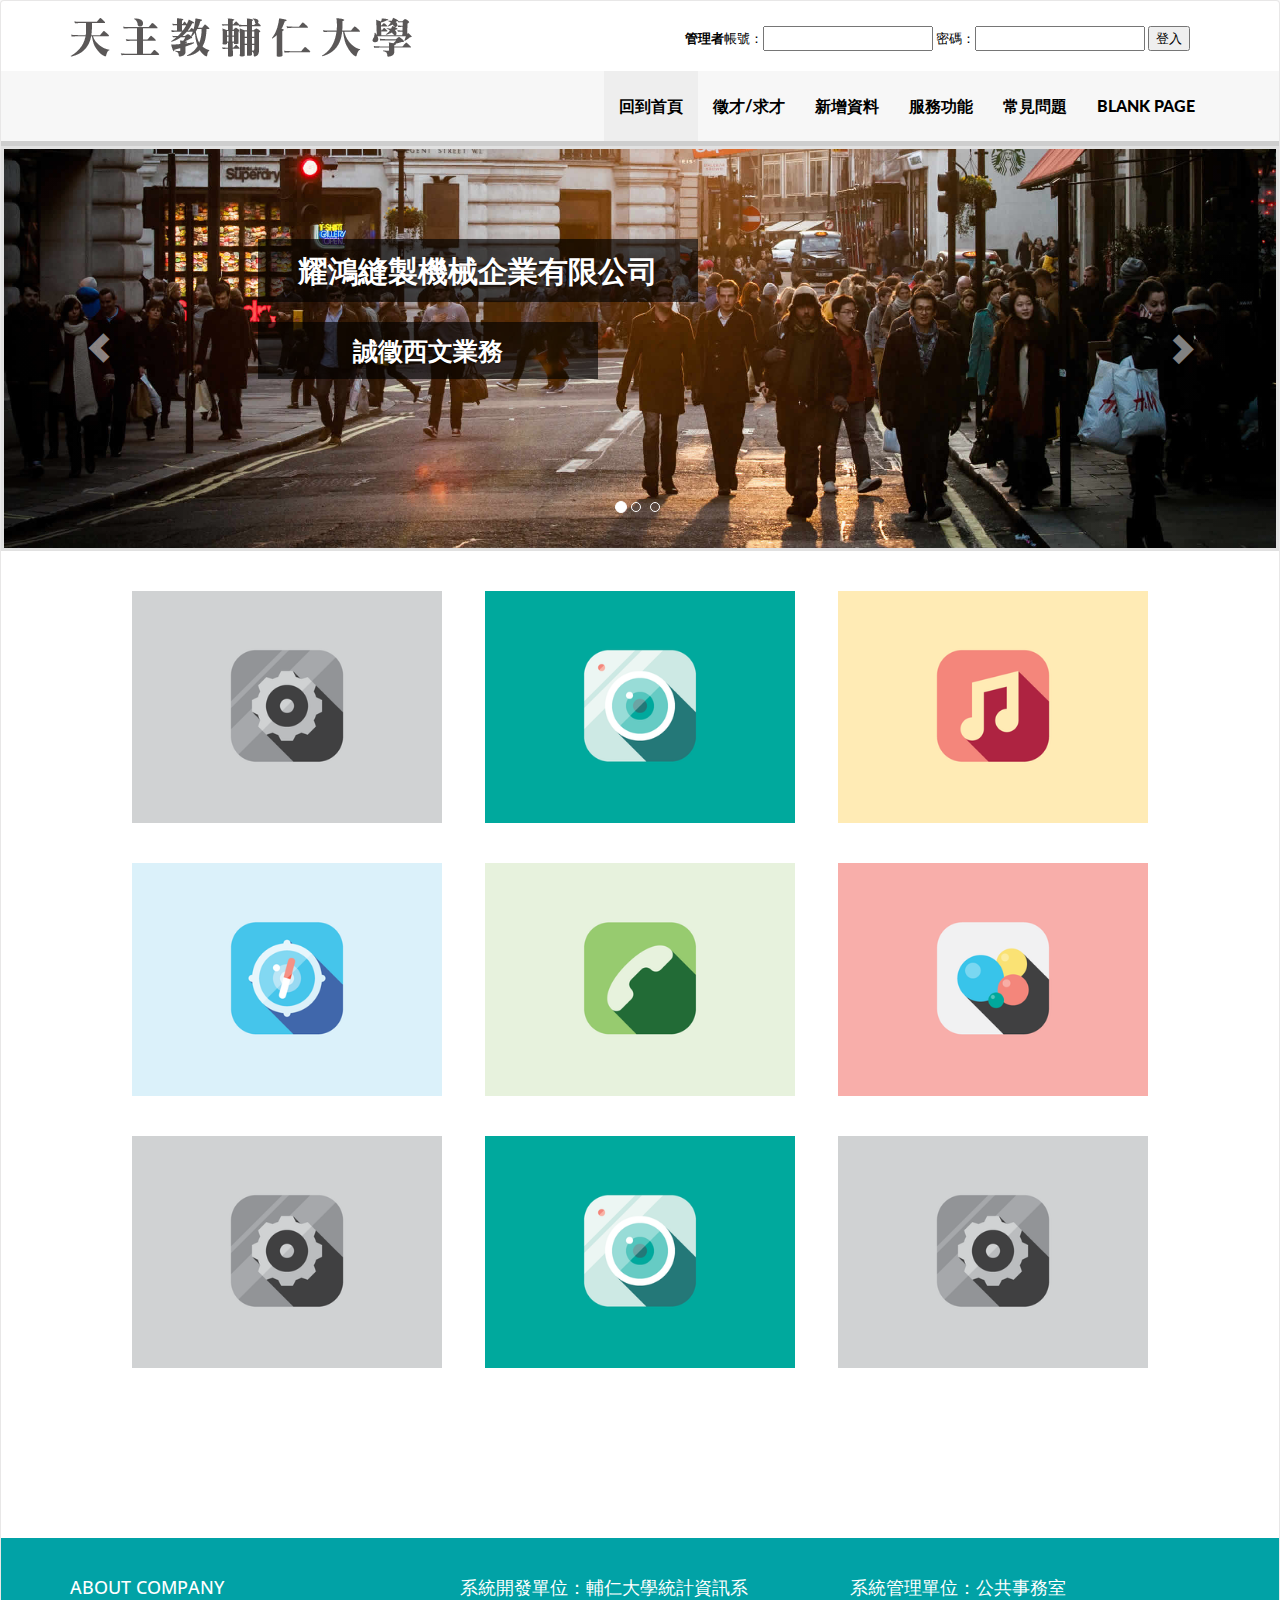
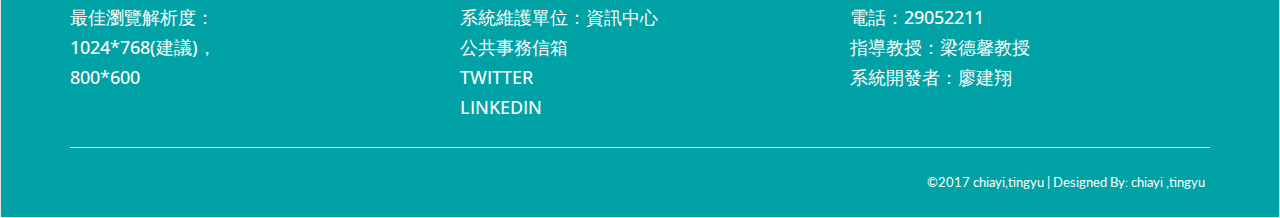
<file: index.html>
<!DOCTYPE html>
<html xmlns="http://www.w3.org/1999/xhtml">
<head>
    <meta charset="utf-8" />
    <meta name="viewport" content="width=device-width, initial-scale=1, maximum-scale=1" />
    <meta name="description" content="" />
    <meta name="author" content="" />
    <!--[if IE]>
        <meta http-equiv="X-UA-Compatible" content="IE=edge,chrome=1">
        <![endif]-->
    <title>Free Multipager Template : Linuji</title>

    <!-- BOOTSTRAP CORE STYLE  -->
    <link href="assets/css/bootstrap.css" rel="stylesheet" />
    <!-- FONT AWESOME STYLE  -->
    <link href="assets/css/font-awesome.css" rel="stylesheet" />
    <!-- ANIMATE STYLE  -->
    <link href="assets/css/animate.css" rel="stylesheet" />
    <!-- FLEXSLIDER STYLE  -->
    <link href="assets/css/flexslider.css" rel="stylesheet" />
    <!-- CUSTOM STYLE  -->
    <link href="assets/css/style.css" rel="stylesheet" />
    <!-- GOOGLE FONTS  -->
    <link href='http://fonts.googleapis.com/css?family=Open+Sans+Condensed:300' rel='stylesheet' type='text/css' />
     <link href='http://fonts.googleapis.com/css?family=Open+Sans' rel='stylesheet' type='text/css' />
    <link href='http://fonts.googleapis.com/css?family=Lobster' rel='stylesheet' type='text/css' />

    <meta name="description" content="" />
    <meta name="keywords" content="" />
    <meta name="author" content="Codrops" />
    <link rel="shortcut icon" href="../favicon.ico"> 
    <link rel="stylesheet" type="text/css" href="css/default.css" />
    <link rel="stylesheet" type="text/css" href="css/component.css" />
    <script src="js/modernizr.custom.js"></script>


    <style>
        /* The Modal (background) */
        .modal {
            display: none; /* Hidden by default */
            position: fixed; /* Stay in place */
            z-index: 1; /* Sit on top */
            padding-top: 100px; /* Location of the box */
            left: 5;
            top: 0;
            width: 100%; /* Full width */
            height: 100%; /* Full height */
            overflow: auto; /* Enable scroll if needed */
            background-color: rgb(0,0,0); /* Fallback color */
            background-color: rgba(0,0,0,0.4); /* Black w/ opacity */
        }

        /* Modal Content */
        .modal-content {
            background-color: #fefefe;
            margin: auto;
            padding: 20px;
            border: 1px solid #888;
            width: 80%;
        }

        /* The Close Button */
        .close {
            color: #aaaaaa;
            float: right;
            font-size: 28px;
            font-weight: bold;
        }

        .close:hover,
        .close:focus {
            color: #000;
            text-decoration: none;
            cursor: pointer;
        }
    </style>

</head>
<body>

 <div class="navbar navbar-inverse set-radius-zero" >
        <div class="container">
            <div class="navbar-header">
                <button type="button" class="navbar-toggle" data-toggle="collapse" data-target=".navbar-collapse">
                    <span class="icon-bar"></span>
                    <span class="icon-bar"></span>
                    <span class="icon-bar"></span>
                </button>
                <a class="navbar-brand" href="index.html">

                    <img src="assets/img/logo.png" />
                </a>

            </div>
            <div class="right-div">
           <font size="2" color="black"><strong>管理者</strong>帳號：<font size="2"><input type="text" name="帳號"> 密碼：<input type="text" name="密碼"> 
          <button type="button">登入</button></font>
        </div>
    </div>
    <!-- LOGO HEADER END-->
    <section class="menu-section">
        <div class="container">
            <div class="row ">
                <div class="col-md-12">
                    <div class="navbar-collapse collapse ">
                        <ul id="menu-top" class="nav navbar-nav navbar-right">
                            <li><a href="index.html" class="menu-top-active" >回到首頁</a></li>
                           
                            <li><a href="about.html">徵才/求才</a></li>
                             <li><a href="gallery.html" >新增資料</a></li>
                             <li><a href="features.html">服務功能</a></li>
                            <li><a href="contact.html">常見問題</a></li>
                            <li><a href="blank.html">BLANK PAGE</a></li>
                        </ul>
                    </div>
                </div>

            </div>
        </div>
    </section>
     <!-- MENU SECTION END-->
    <div id="slideshow-sec">
        <div id="carousel-div" class="carousel slide" data-ride="carousel" >
                   
                    <div class="carousel-inner">
                        <div class="item active">

                            <img src="assets/img/1.jpg" alt="" />
                            <div class="carousel-caption">
                          <h1 class="wow slideInLeft" data-wow-duration="2s" > 耀鴻縫製機械企業有限公司</h1>      
                                 <h2 class="wow slideInRight" data-wow-duration="2s" >誠徵西文業務</h2>  
                            </div>
                           
                        </div>
                        <div class="item">
                            <img src="assets/img/2.jpg" alt="" />
                            <div class="carousel-caption">
                          <h1 class="wow slideInLeft" data-wow-duration="2s" >鑫廷織品開發股份有限公司</h1>      
                                 <h2 class="wow slideInRight" data-wow-duration="2s" >誠徵研發助理</h2>  
                            </div>
                        </div>
                        <div class="item">
                            <img src="assets/img/3.jpg" alt="" />
                            <div class="carousel-caption">
                          <h1 class="wow slideInLeft" data-wow-duration="2s" >陳曦數學文理語文補習班</h1>      
                                 <h2 class="wow slideInRight" data-wow-duration="2s" >誠徵輔導老師</h2>  
                            </div>
                           
                        </div>
                    </div>
                    <!--INDICATORS-->
                     <ol class="carousel-indicators">
                        <li data-target="#carousel-div" data-slide-to="0" class="active"></li>
                        <li data-target="#carousel-div" data-slide-to="1"></li>
                        <li data-target="#carousel-div" data-slide-to="2"></li>
                    </ol>
                    <!--PREVIUS-NEXT BUTTONS-->
                     <a class="left carousel-control" href="#carousel-div" data-slide="prev">
    <span class="glyphicon glyphicon-chevron-left"></span>
  </a>
  <a class="right carousel-control" href="#carousel-div" data-slide="next">
    <span class="glyphicon glyphicon-chevron-right"></span>
  </a>
                </div>
    </div>
    <!-- SLIDESHOW SECTION END-->

<div class="container demo-3">
      
      
      <ul class="grid cs-style-3">
        <li>
          <figure>
            <img src="images/4.png" alt="img04">
            <figcaption>
              <h3>校友資料庫更新說明</h3>
              <span>畢業生離校</span>
              <a href="校友資料庫系統_畢業生更新步驟.doc">檔案下載</a>
            </figcaption>
          </figure>
        </li>
        <li>
          <figure>
            <img src="images/1.png" alt="img01">
            <figcaption>
              <h3>贊助母校</h3>
              <span>聚沙成塔</span>
              <a href="http://www.pro.fju.edu.tw/services03.asp">我要捐錢</a>
            </figcaption>
          </figure>
        </li>
        <li>
          <figure>
            <img src="images/2.png" alt="img02">
            <figcaption>
              <h3>畢業生問卷專區</h3>
              <span>離校必辦程序</span>
              <a href="http://questionary.dsa.fju.edu.tw/gradsurvey/">填寫問卷</a>
            </figcaption>
          </figure>
        </li>
        <li>
          <figure>
            <img src="images/5.png" alt="img05">
            <figcaption>
              <h3>探索專業人才</h3>
              <span>Jacob Cummings</span>
              <a href="http://dribbble.com/shots/1116775-Safari">探索一下</a>
            </figcaption>
          </figure>
        </li>
        <li>
          <figure>
            <img src="images/3.png" alt="img03">
            <figcaption>
              <h3>代辦校友證件</h3>
              <span>Jacob Cummings</span>
              <a href="http://dribbble.com/shots/1117308-Phone">如何代辦</a>
            </figcaption>
          </figure>
        </li>
        <li>
          <figure>
            <img src="images/6.png" alt="img06">
            <figcaption>
              <h3>校友統計數據</h3>
              <span>Jacob Cummings</span>
             <button class="myBtn_multi">查看更多</button>
            </figcaption>
          </figure>
        </li>
        <li>
          <figure>
            <img src="images/4.png" alt="img04">
            <figcaption>
              <h3>使用手冊</h3>
              <span>校友資料庫</span>
              <a href="http://alumni.fju.edu.tw/校友資料庫使用手冊.PDF">觀看手冊</a>
            </figcaption>
          </figure>
        </li>
        <li>
          <figure>
            <img src="images/1.png" alt="img01">
            <figcaption>
              <h3>使用單位申請表</h3>
              <span></span>
              <a href="輔仁大學校友資料庫使用單位申請表.doc">點我下載</a>
            </figcaption>
          </figure>
        </li>
        <li>
          <figure>
            <img src="images/4.png" alt="img04">
            <figcaption>
              <h3>使用手冊</h3>
              <span>校友資料庫</span>
              <a href="http://alumni.fju.edu.tw/校友資料庫使用手冊.PDF">觀看手冊</a>
            </figcaption>
          </figure>
        </li>
      </ul>
    </div><!-- /container -->
    <script src="js/toucheffects.js"></script>





   <!-- The Modal -->
    <div  class="modal modal_multi">

        <!-- Modal content -->
        <div class="modal-content">
            <span class="close close_multi">×</span>
            <p><font size="4">你所能使用的統計報表/數據</font>
            <br>
             &nbsp;&nbsp;&nbsp;&nbsp;&nbsp;&nbsp;&nbsp;&nbsp;&nbsp;&nbsp;&nbsp;&nbsp;&nbsp;&nbsp;&nbsp;&nbsp;&nbsp;
             &nbsp;&nbsp;&nbsp;&nbsp;&nbsp;&nbsp;&nbsp;&nbsp;&nbsp;&nbsp;&nbsp;&nbsp;&nbsp;&nbsp;&nbsp;&nbsp;&nbsp;
             <a href="http://alumni.fju.edu.tw/index.asp?method=search6"><font size="4">校友狀態統計</font></a>
            <br>
             &nbsp;&nbsp;&nbsp;&nbsp;&nbsp;&nbsp;&nbsp;&nbsp;&nbsp;&nbsp;&nbsp;&nbsp;&nbsp;&nbsp;&nbsp;&nbsp;&nbsp;
             &nbsp;&nbsp;&nbsp;&nbsp;&nbsp;&nbsp;&nbsp;&nbsp;&nbsp;&nbsp;&nbsp;&nbsp;&nbsp;&nbsp;&nbsp;&nbsp;&nbsp;
             <a href="http://alumni.fju.edu.tw/index.asp?method=search7"><font size="4">就業類別統計</font></a>
              <br>
             &nbsp;&nbsp;&nbsp;&nbsp;&nbsp;&nbsp;&nbsp;&nbsp;&nbsp;&nbsp;&nbsp;&nbsp;&nbsp;&nbsp;&nbsp;&nbsp;&nbsp;
             &nbsp;&nbsp;&nbsp;&nbsp;&nbsp;&nbsp;&nbsp;&nbsp;&nbsp;&nbsp;&nbsp;&nbsp;&nbsp;&nbsp;&nbsp;&nbsp;&nbsp;
             <a href="http://alumni.fju.edu.tw/stat.asp"><font size="4">畢業生修改率</font></a>
              
        </div>

    </div>
    <!-- Trigger/Open The Modal -->

         <script>
        // Get the modal

        var modalparent = document.getElementsByClassName("modal_multi");

        // Get the button that opens the modal

        var modal_btn_multi = document.getElementsByClassName("myBtn_multi");

        // Get the <span> element that closes the modal
        var span_close_multi = document.getElementsByClassName("close_multi");

        // When the user clicks the button, open the modal
        function setDataIndex() {

            for (i = 0; i < modal_btn_multi.length; i++)
            {
                modal_btn_multi[i].setAttribute('data-index', i);
                modalparent[i].setAttribute('data-index', i);
                span_close_multi[i].setAttribute('data-index', i);
            }
        }



        for (i = 0; i < modal_btn_multi.length; i++)
        {
            modal_btn_multi[i].onclick = function() {
                var ElementIndex = this.getAttribute('data-index');
                modalparent[ElementIndex].style.display = "block";
            };

            // When the user clicks on <span> (x), close the modal
            span_close_multi[i].onclick = function() {
                var ElementIndex = this.getAttribute('data-index');
                modalparent[ElementIndex].style.display = "none";
            };

        }

        window.onload = function() {

            setDataIndex();
        };

        window.onclick = function(event) {
            if (event.target === modalparent[event.target.getAttribute('data-index')]) {
                modalparent[event.target.getAttribute('data-index')].style.display = "none";
            }

            // OLD CODE
            if (event.target === modal) {
                modal.style.display = "none";
            }
        };

//XXXXXXXXXXXXXXXXXXXXXXX    Modified old code    XXXXXXXXXXXXXXXXXXXXXXXXXX

// Get the modal

        var modal = document.getElementById('myModal');

// Get the button that opens the modal
        var btn = document.getElementById("myBtn");

// Get the <span> element that closes the modal
        var span = modal.getElementsByClassName("close")[0]; // Modified by dsones uk

// When the user clicks on the button, open the modal

        btn.onclick = function() {

            modal.style.display = "block";
        }

// When the user clicks on <span> (x), close the modal
        span.onclick = function() {
            modal.style.display = "none";
        }



    </script>




   <div class="footer-sec">
         <div class="container">
        <div class="row">
            <div class="col-lg-4 col-md-4 col-sm-4 col-xs-12">

              <h4> ABOUT COMPANY </h4>
                  <p style="padding-right:50px;" >
                   <h4>最佳瀏覽解析度：</h4>
                   <h4>1024*768(建議)，</h4>
                   <h4>800*600</br></h4>
                  </p>
									
            </div>
            <div class="col-lg-4 col-md-4 col-sm-4 col-xs-12 social-div">
               

              
										<h4> 系統開發單位：輔仁大學統計資訊系</h4>
                    <h4> 系統維護單位：資訊中心</h4>
                <a href="#" ><h4>公共事務信箱 </h4></a>
                   <a href="#" ><h4>TWITTER </h4></a>
                 <a href="#" ><h4>LINKEDIN </h4></a>
									
                    
            </div>
            <div class="col-lg-4 col-md-4 col-sm-4 col-xs-12">
            <h4> 系統管理單位：公共事務室</h4>
                <h4>電話：29052211</h4>
                 <h4>指導教授：梁德馨教授</h4>
                 <h4>系統開發者：廖建翔</h4>
            </div>
        </div>
 <div class="row">
            <div class="col-lg-12 col-md-12 col-sm-12 col-xs-12">
                <hr />
                <div style="text-align:right;padding:5px;">
                    &copy;2017 chiayi,tingyu | <a href="#" style="color:#fff;" target="_blank" >Designed By: chiayi ,tingyu</a>
                </div>
            </div>
    </div>
    </div>
       </div>
     <!--FOOTER SECTION END-->
      <!-- WE PUT SCRIPTS AT THE END TO LOAD PAGE FASTER-->
     <!--CORE SCRIPTS PLUGIN-->
    <script src="assets/js/jquery-1.11.1.min.js"></script>
     <!--BOOTSTRAP SCRIPTS PLUGIN-->
<script src="assets/js/bootstrap.js"></script>
     <!--WOW SCRIPTS PLUGIN-->
    <script src="assets/js/wow.js"></script>
     <!--FLEXSLIDER SCRIPTS PLUGIN-->
    <script src="assets/js/jquery.flexslider.js"></script>
     <!--CUSTOM SCRIPTS -->
    <script src="assets/js/custom.js"></script>
</body>

</html>
</file>
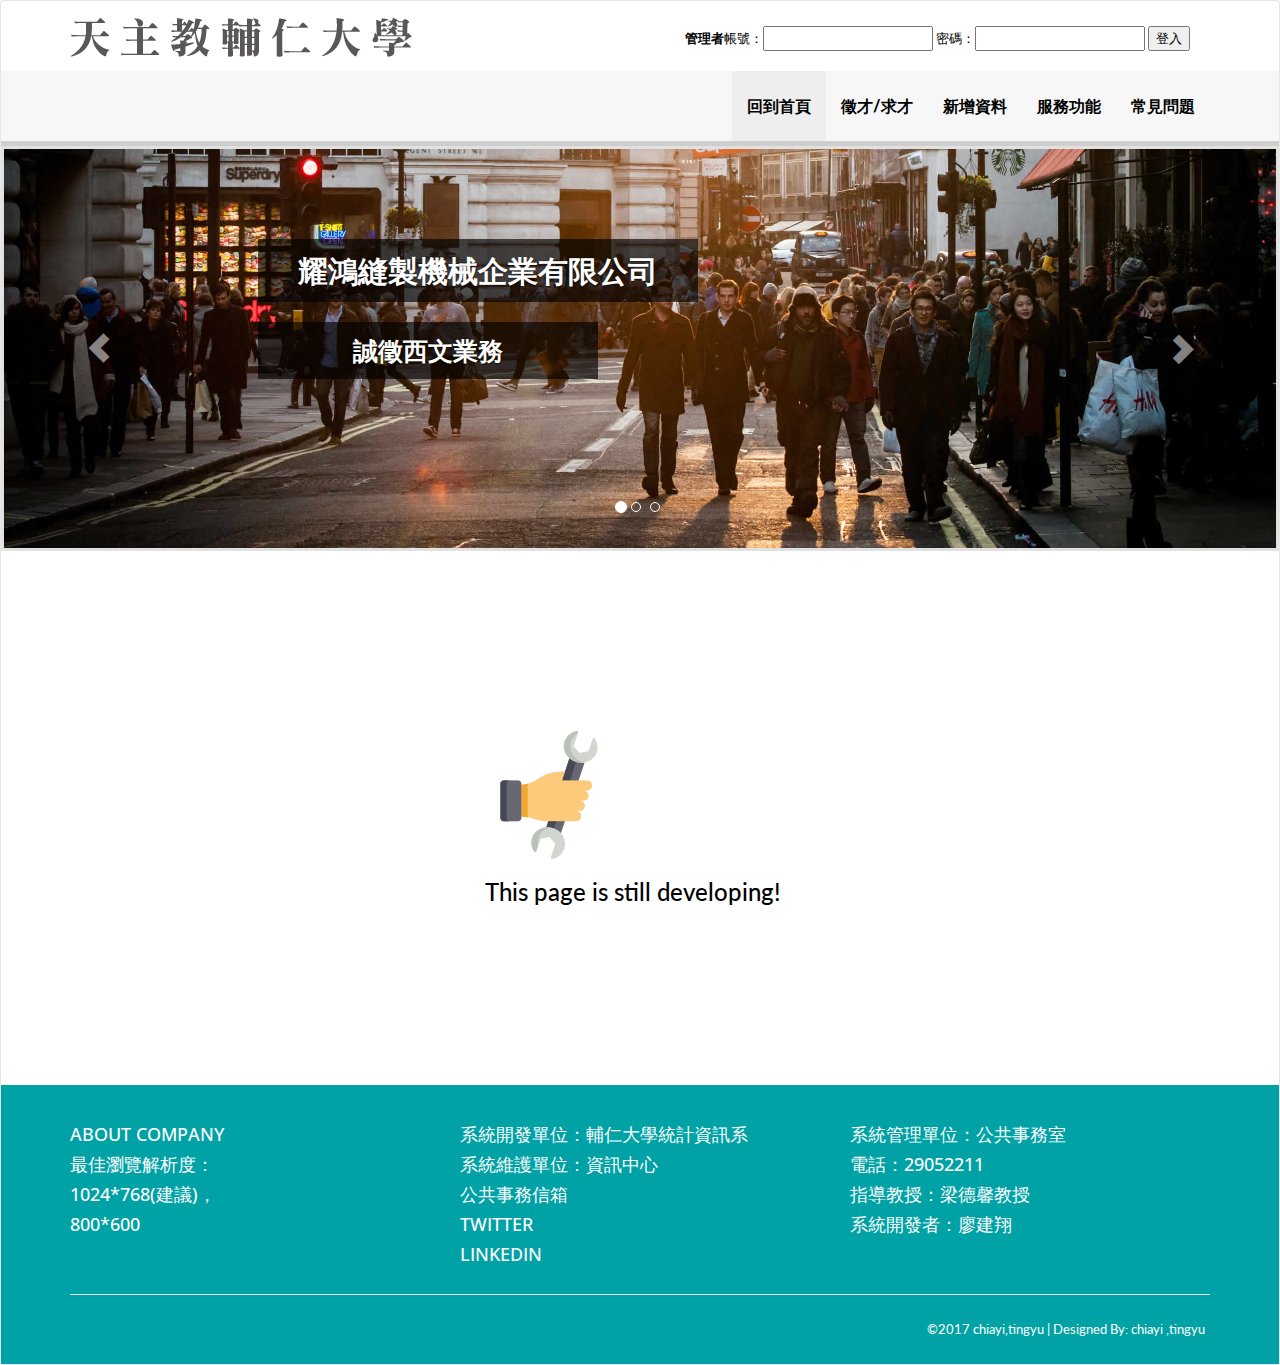
<file: 404-notfound.html>
﻿<!DOCTYPE html>
<html xmlns="http://www.w3.org/1999/xhtml">
<head>
    <meta charset="utf-8" />
    <meta name="viewport" content="width=device-width, initial-scale=1, maximum-scale=1" />
    <meta name="description" content="" />
    <meta name="author" content="" />
    <!--[if IE]>
        <meta http-equiv="X-UA-Compatible" content="IE=edge,chrome=1">
        <![endif]-->
    <title>FJU alumi System Website</title>

    <!-- BOOTSTRAP CORE STYLE  -->
    <link href="assets/css/bootstrap.css" rel="stylesheet" />
    <!-- FONT AWESOME STYLE  -->
    <link href="assets/css/font-awesome.css" rel="stylesheet" />
    <!-- ANIMATE STYLE  -->
    <link href="assets/css/animate.css" rel="stylesheet" />
    <!-- FLEXSLIDER STYLE  -->
    <link href="assets/css/flexslider.css" rel="stylesheet" />
    <!-- CUSTOM STYLE  -->
    <link href="assets/css/style.css" rel="stylesheet" />
    <!-- GOOGLE FONTS  -->
    <link href='http://fonts.googleapis.com/css?family=Open+Sans+Condensed:300' rel='stylesheet' type='text/css' />
     <link href='http://fonts.googleapis.com/css?family=Open+Sans' rel='stylesheet' type='text/css' />
    <link href='http://fonts.googleapis.com/css?family=Lobster' rel='stylesheet' type='text/css' />

    <meta name="description" content="" />
    <meta name="keywords" content="" />
    <meta name="author" content="Codrops" />
    <link rel="shortcut icon" href="../favicon.ico"> 
    <link rel="stylesheet" type="text/css" href="css/default.css" />
    <link rel="stylesheet" type="text/css" href="css/component.css" />
    <script src="js/modernizr.custom.js"></script>


    <style>
        /* The Modal (background) */
        .modal {
            display: none; /* Hidden by default */
            position: fixed; /* Stay in place */
            z-index: 1; /* Sit on top */
            padding-top: 100px; /* Location of the box */
            left: 5;
            top: 0;
            width: 100%; /* Full width */
            height: 100%; /* Full height */
            overflow: auto; /* Enable scroll if needed */
            background-color: rgb(0,0,0); /* Fallback color */
            background-color: rgba(0,0,0,0.4); /* Black w/ opacity */
        }

        /* Modal Content */
        .modal-content {
            background-color: #fefefe;
            margin: auto;
            padding: 20px;
            border: 1px solid #888;
            width: 80%;
        }

        /* The Close Button */
        .close {
            color: #aaaaaa;
            float: right;
            font-size: 28px;
            font-weight: bold;
        }

        .close:hover,
        .close:focus {
            color: #000;
            text-decoration: none;
            cursor: pointer;
        }
    </style>

</head>
<body>

 <div class="navbar navbar-inverse set-radius-zero" >
        <div class="container">
            <div class="navbar-header">
                <button type="button" class="navbar-toggle" data-toggle="collapse" data-target=".navbar-collapse">
                    <span class="icon-bar"></span>
                    <span class="icon-bar"></span>
                    <span class="icon-bar"></span>
                </button>
                <a class="navbar-brand" href="index.html">

                    <img src="assets/img/logo.png" />
                </a>

            </div>
            <div class="right-div">
           <font size="2" color="black"><strong>管理者</strong>帳號：<font size="2"><input type="text" name="帳號"> 密碼：<input type="text" name="密碼"> 
          <button type="button">登入</button></font>
        </div>
    </div>
    <!-- LOGO HEADER END-->
    <section class="menu-section">
        <div class="container">
            <div class="row ">
                <div class="col-md-12">
                    <div class="navbar-collapse collapse ">
                        <ul id="menu-top" class="nav navbar-nav navbar-right">
                            <li><a href="index.html" class="menu-top-active" >回到首頁</a></li>
                           
                            <li><a href="hiring.html">徵才/求才</a></li>
                             <li><a href="gallery.html" >新增資料</a></li>
                             <li><a href="features.html">服務功能</a></li>
                            <li><a href="contact.html">常見問題</a></li>
                            <!-- <li><a href="blank.html">BLANK PAGE</a></li> -->
                        </ul>
                    </div>
                </div>

            </div>
        </div>
    </section>
     <!-- MENU SECTION END-->
    <div id="slideshow-sec">
        <div id="carousel-div" class="carousel slide" data-ride="carousel" >
                   
                    <div class="carousel-inner">
                        <div class="item active">

                            <img src="assets/img/1.jpg" alt="" />
                            <div class="carousel-caption">
                          <h1 class="wow slideInLeft" data-wow-duration="2s" > 耀鴻縫製機械企業有限公司</h1>      
                                 <h2 class="wow slideInRight" data-wow-duration="2s" >誠徵西文業務</h2>  
                            </div>
                           
                        </div>
                        <div class="item">
                            <img src="assets/img/2.jpg" alt="" />
                            <div class="carousel-caption">
                          <h1 class="wow slideInLeft" data-wow-duration="2s" >鑫廷織品開發股份有限公司</h1>      
                                 <h2 class="wow slideInRight" data-wow-duration="2s" >誠徵研發助理</h2>  
                            </div>
                        </div>
                        <div class="item">
                            <img src="assets/img/3.jpg" alt="" />
                            <div class="carousel-caption">
                          <h1 class="wow slideInLeft" data-wow-duration="2s" >陳曦數學文理語文補習班</h1>      
                                 <h2 class="wow slideInRight" data-wow-duration="2s" >誠徵輔導老師</h2>  
                            </div>
                           
                        </div>
                    </div>
                    <!--INDICATORS-->
                     <ol class="carousel-indicators">
                        <li data-target="#carousel-div" data-slide-to="0" class="active"></li>
                        <li data-target="#carousel-div" data-slide-to="1"></li>
                        <li data-target="#carousel-div" data-slide-to="2"></li>
                    </ol>
                    <!--PREVIUS-NEXT BUTTONS-->
                     <a class="left carousel-control" href="#carousel-div" data-slide="prev">
    <span class="glyphicon glyphicon-chevron-left"></span>
  </a>
  <a class="right carousel-control" href="#carousel-div" data-slide="next">
    <span class="glyphicon glyphicon-chevron-right"></span>
  </a>
                </div>
    </div>
    <!-- SLIDESHOW SECTION END-->

<div class="container demo-3">
      
                <ul class="grid cs-style-3">
                  <li>
                  </li>
                  <li>
                      <img src="images/fix.png" alt="">
                    <h3>This page is still developing!</h3>
                    </figure>
                  </li>
                  <li>
                    <figure>
                      <img src="images/blank.png" alt="">
                    </figure>
                  </li>
                    
                </ul>
              </div><!-- /container -->        

   <div class="footer-sec">
         <div class="container">
        <div class="row">
            <div class="col-lg-4 col-md-4 col-sm-4 col-xs-12">

              <h4> ABOUT COMPANY </h4>
                  <p style="padding-right:50px;" >
                   <h4>最佳瀏覽解析度：</h4>
                   <h4>1024*768(建議)，</h4>
                   <h4>800*600</br></h4>
                  </p>
									
            </div>
            <div class="col-lg-4 col-md-4 col-sm-4 col-xs-12 social-div">
               

              
			    <h4> 系統開發單位：輔仁大學統計資訊系</h4>
                    <h4> 系統維護單位：資訊中心</h4>
                <a href="#" ><h4>公共事務信箱 </h4></a>
                   <a href="#" ><h4>TWITTER </h4></a>
                 <a href="#" ><h4>LINKEDIN </h4></a>
									
                    
            </div>
            <div class="col-lg-4 col-md-4 col-sm-4 col-xs-12">
            <h4> 系統管理單位：公共事務室</h4>
                <h4>電話：29052211</h4>
                 <h4>指導教授：梁德馨教授</h4>
                 <h4>系統開發者：廖建翔</h4>
            </div>
        </div>
 <div class="row">
            <div class="col-lg-12 col-md-12 col-sm-12 col-xs-12">
                <hr />
                <div style="text-align:right;padding:5px;">
                    &copy;2017 chiayi,tingyu | <a href="#" style="color:#fff;" target="_blank" >Designed By: chiayi ,tingyu</a>
                </div>
            </div>
    </div>
    </div>
       </div>
     <!--FOOTER SECTION END-->
      <!-- WE PUT SCRIPTS AT THE END TO LOAD PAGE FASTER-->
     <!--CORE SCRIPTS PLUGIN-->
    <script src="assets/js/jquery-1.11.1.min.js"></script>
     <!--BOOTSTRAP SCRIPTS PLUGIN-->
<script src="assets/js/bootstrap.js"></script>
     <!--WOW SCRIPTS PLUGIN-->
    <script src="assets/js/wow.js"></script>
     <!--FLEXSLIDER SCRIPTS PLUGIN-->
    <script src="assets/js/jquery.flexslider.js"></script>
     <!--CUSTOM SCRIPTS -->
    <script src="assets/js/custom.js"></script>
</body>

</html>
</file>
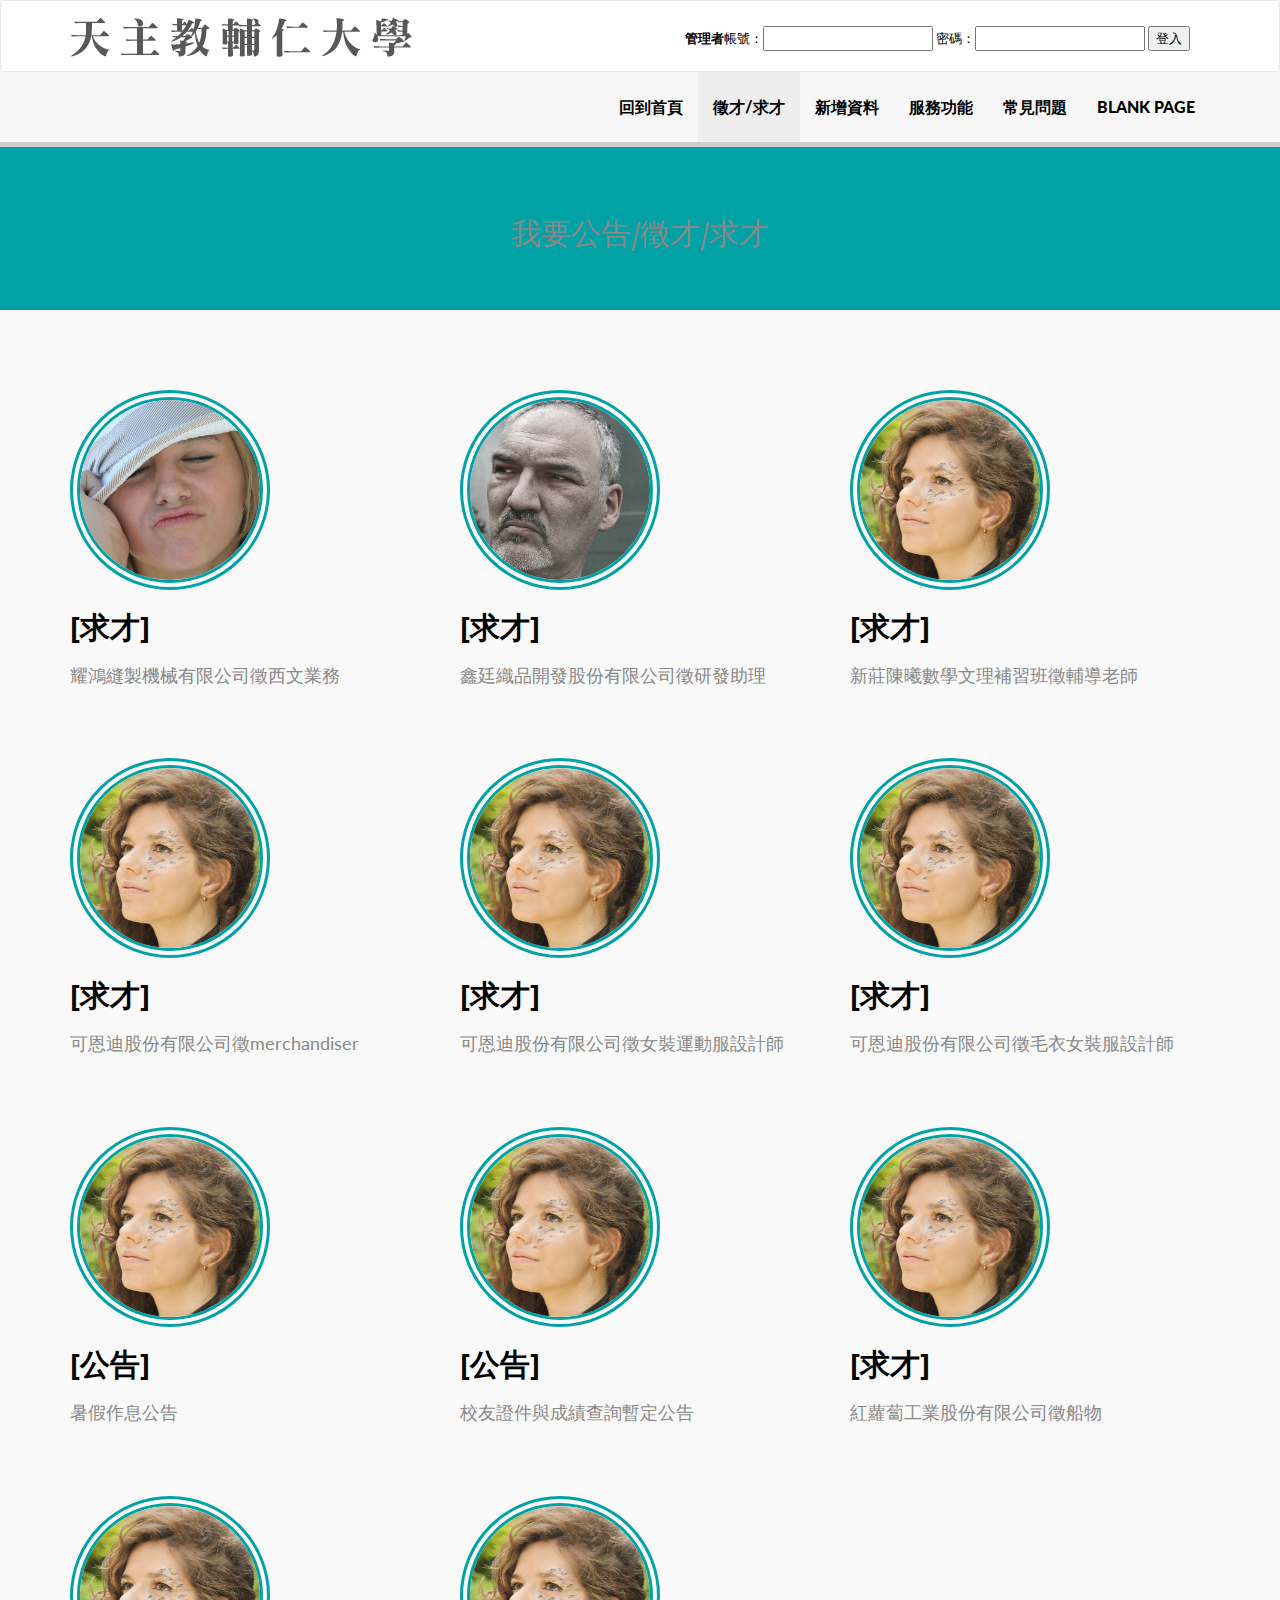
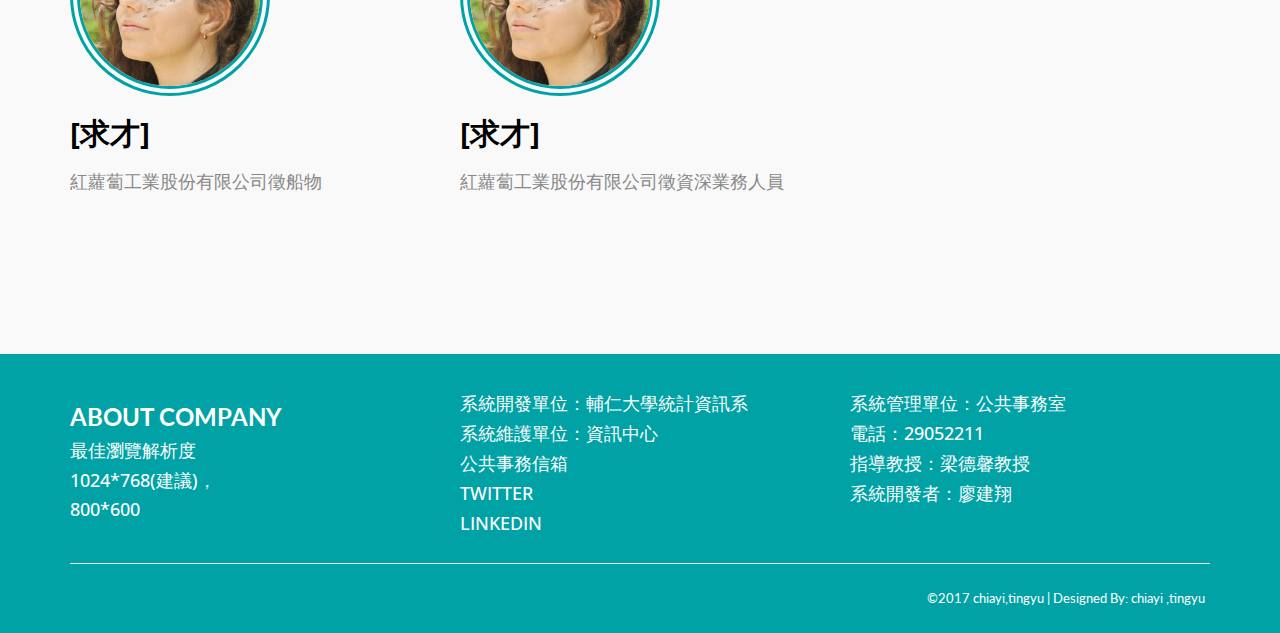
<file: about.html>
﻿<!DOCTYPE html>
<html xmlns="http://www.w3.org/1999/xhtml">
<head>
      <meta charset="utf-8" />
    <meta name="viewport" content="width=device-width, initial-scale=1, maximum-scale=1" />
    <meta name="description" content="" />
    <meta name="author" content="" />
    <!--[if IE]>
        <meta http-equiv="X-UA-Compatible" content="IE=edge,chrome=1">
        <![endif]-->
    <title>Free Multipager Template : Linuji</title>

    <!-- BOOTSTRAP CORE STYLE  -->
    <link href="assets/css/bootstrap.css" rel="stylesheet" />
    <!-- FONT AWESOME STYLE  -->
    <link href="assets/css/font-awesome.css" rel="stylesheet" />
    <!-- ANIMATE STYLE  -->
    <link href="assets/css/animate.css" rel="stylesheet" />
    <!-- FLEXSLIDER STYLE  -->
    <link href="assets/css/flexslider.css" rel="stylesheet" />
    <!-- CUSTOM STYLE  -->
    <link href="assets/css/style.css" rel="stylesheet" />
    <!-- GOOGLE FONTS  -->
    <link href='http://fonts.googleapis.com/css?family=Open+Sans+Condensed:300' rel='stylesheet' type='text/css' />
     <link href='http://fonts.googleapis.com/css?family=Open+Sans' rel='stylesheet' type='text/css' />
    <link href='http://fonts.googleapis.com/css?family=Lobster' rel='stylesheet' type='text/css' />

    <meta name="description" content="" />
    <meta name="keywords" content="" />
    <meta name="author" content="Codrops" />
    <link rel="shortcut icon" href="../favicon.ico"> 
    <link rel="stylesheet" type="text/css" href="css/default.css" />
    <link rel="stylesheet" type="text/css" href="css/component.css" />
    <script src="js/modernizr.custom.js"></script>
</head>
<body>

 <div class="navbar navbar-inverse set-radius-zero" >
        <div class="container">
            <div class="navbar-header">
                <button type="button" class="navbar-toggle" data-toggle="collapse" data-target=".navbar-collapse">
                    <span class="icon-bar"></span>
                    <span class="icon-bar"></span>
                    <span class="icon-bar"></span>
                </button>
                <a class="navbar-brand" href="index.html">

                    <img src="assets/img/logo.png" />
                </a>

            </div>
            <div class="right-div">
<font size="2" color="black"><strong>管理者</strong>帳號：<font size="2"><input type="text" name="帳號"> 密碼：<input type="text" name="密碼"> 
          <button type="button">登入</button></font>
            </div>
          
        </div>
    </div>
    <!-- LOGO HEADER END-->
    <section class="menu-section">
        <div class="container">
            <div class="row ">
                <div class="col-md-12">
                    <div class="navbar-collapse collapse ">
                        <ul id="menu-top" class="nav navbar-nav navbar-right">
                            <li><a href="index.html" >回到首頁</a></li>
                           
                            <li><a href="about.html" class="menu-top-active">徵才/求才</a></li>
                             <li><a href="gallery.html" >新增資料</a></li>
                             <li><a href="features.html">服務功能</a></li>
                            <li><a href="contact.html">常見問題</a></li>
                            <li><a href="blank.html">BLANK PAGE</a></li>
                        </ul>
                    </div>
                </div>

            </div>
        </div>
    </section>
     <!-- MENU SECTION END-->
  
    <div class="below-slideshow">
         <div class="container">
        <div class="row">
            
            <div class="col-lg-12 col-md-12 col-sm-12 col-xs-12">
                <div class="txt-block">

              
									<a href="http://alumni.fju.edu.tw/news/index.asp?method=news"><h1 class="head-line">我要公告/徵才/求才</h1></a>
									
                      </div>
            </div>
        </div>

    </div>
    </div>
    <!-- BELOW SLIDESHOW SECTION END-->
     
     <!-- TAG HOME SECTION END-->
    <div class="just-sec">
        

        <div class="container">
             
        <div class="row">
            <div class="col-lg-4 col-md-4 col-sm-4 col-xs-12">
                <div class="just-txt-div">

              <img src="assets/img/t1.jpg" alt="" class="img-circle set-about-img"  />
									<h2><strong>[求才]</strong>  </h2>
									<p >
										<font size="4"><a href="http://alumni.fju.edu.tw/news/index.asp?method=view&newsnum=202">耀鴻縫製機械有限公司徵西文業務
                    </a></font>
									</p>
                   
                      </div>
            </div>

            <div class="col-lg-4 col-md-4 col-sm-4 col-xs-12">
               <div class="just-txt-div">

              <img src="assets/img/t2.jpg" alt="" class="img-circle set-about-img"  />
									<h2><strong>[求才]</strong>  </h2>
									<p >
									<font size="4"><a href="http://alumni.fju.edu.tw/news/index.asp?method=view&newsnum=201">鑫廷織品開發股份有限公司徵研發助理
                    </a></font>
									</p>
                   
                      </div>
            </div>
            <div class="col-lg-4 col-md-4 col-sm-4 col-xs-12">
               <div class="just-txt-div">

              <img src="assets/img/t3.jpg" alt="" class="img-circle set-about-img"  />
									<h2><strong>[求才]</strong>  </h2>
									<p >
										<font size="4"><a href="http://alumni.fju.edu.tw/news/index.asp?method=view&newsnum=200">新莊陳曦數學文理補習班徵輔導老師
                    </a></font>
									</p>
                   
                      </div>
            </div>
             <div class="col-lg-4 col-md-4 col-sm-4 col-xs-12">
               <div class="just-txt-div">

              <img src="assets/img/t3.jpg" alt="" class="img-circle set-about-img"  />
                  <h2><strong>[求才]</strong>  </h2>
                  <p >
                    <font size="4"><a href="http://alumni.fju.edu.tw/news/index.asp?method=view&newsnum=199">可恩迪股份有限公司徵merchandiser
                    </a></font>
                  </p>
                   
                      </div>
        </div>
         <div class="col-lg-4 col-md-4 col-sm-4 col-xs-12">
               <div class="just-txt-div">

              <img src="assets/img/t3.jpg" alt="" class="img-circle set-about-img"  />
                  <h2><strong>[求才]</strong>  </h2>
                  <p >
                    <font size="4"><a href="http://alumni.fju.edu.tw/news/index.asp?method=view&newsnum=198">可恩迪股份有限公司徵女裝運動服設計師
                    </a></font>
                  </p>
                   
                      </div>
                      </div>
                       <div class="col-lg-4 col-md-4 col-sm-4 col-xs-12">
               <div class="just-txt-div">

              <img src="assets/img/t3.jpg" alt="" class="img-circle set-about-img"  />
                  <h2><strong>[求才]</strong>  </h2>
                  <p >
                    <font size="4"><a href="http://alumni.fju.edu.tw/news/index.asp?method=view&newsnum=197">可恩迪股份有限公司徵毛衣女裝服設計師
                    </a></font>
                  </p>
                   
                      </div>
                      </div>
                                          <div class="col-lg-4 col-md-4 col-sm-4 col-xs-12">
               <div class="just-txt-div">

              <img src="assets/img/t3.jpg" alt="" class="img-circle set-about-img"  />
                  <h2><strong>[公告]</strong>  </h2>
                  <p >
                    <font size="4"><a href="http://alumni.fju.edu.tw/news/index.asp?method=view&newsnum=190">暑假作息公告
                    </a></font>
                  </p>
                   
                      </div>
                      </div>
                                          <div class="col-lg-4 col-md-4 col-sm-4 col-xs-12">
               <div class="just-txt-div">

              <img src="assets/img/t3.jpg" alt="" class="img-circle set-about-img"  />
                  <h2><strong>[公告]</strong>  </h2>
                  <p >
                    <font size="4"><a href="http://alumni.fju.edu.tw/news/index.asp?method=view&newsnum=189">校友證件與成績查詢暫定公告
                    </a></font>
                  </p>
                   
                      </div>
                      </div>
                                          <div class="col-lg-4 col-md-4 col-sm-4 col-xs-12">
               <div class="just-txt-div">

              <img src="assets/img/t3.jpg" alt="" class="img-circle set-about-img"  />
                  <h2><strong>[求才]</strong>  </h2>
                  <p >
                    <font size="4"><a href="http://alumni.fju.edu.tw/news/index.asp?method=view&newsnum=188">紅蘿蔔工業股份有限公司徵船物
                    </a></font>
                  </p>
                   
                      </div>
                      </div>
                                                  <div class="col-lg-4 col-md-4 col-sm-4 col-xs-12">
               <div class="just-txt-div">

              <img src="assets/img/t3.jpg" alt="" class="img-circle set-about-img"  />
                  <h2><strong>[求才]</strong>  </h2>
                  <p >
                    <font size="4"><a href="http://alumni.fju.edu.tw/news/index.asp?method=view&newsnum=188">紅蘿蔔工業股份有限公司徵船物
                    </a></font>
                  </p>
                   
                      </div>
                      </div>
                                                  <div class="col-lg-4 col-md-4 col-sm-4 col-xs-12">
               <div class="just-txt-div">

              <img src="assets/img/t3.jpg" alt="" class="img-circle set-about-img"  />
                  <h2><strong>[求才]</strong>  </h2>
                  <p >
                    <font size="4"><a href="http://alumni.fju.edu.tw/news/index.asp?method=view&newsnum=187">紅蘿蔔工業股份有限公司徵資深業務人員
                    </a></font>
                  </p>
                   
                      </div>
                      </div>
            
                      
          
   
    
  
               
                </div>
            </div>
         </div>
      <!--SET-DIV SECTION END-->
   
   <div class="footer-sec">
         <div class="container">
        <div class="row">
            <div class="col-lg-4 col-md-4 col-sm-4 col-xs-12">

              
									<h3> <strong>ABOUT COMPANY</strong> </h3>
									<p style="padding-right:50px;" >
									<h4>最佳瀏覽解析度</h4>
                  <h4>1024*768(建議)，</h4>
                   <h4>800*600</br></h4>
									</p>
            </div>
            <div class="col-lg-4 col-md-4 col-sm-4 col-xs-12 social-div">
               

              
								<h4> 系統開發單位：輔仁大學統計資訊系</h4>
                    <h4> 系統維護單位：資訊中心</h4>
                <a href="#" ><h4>公共事務信箱 </h4></a>
                   <a href="#" ><h4>TWITTER </h4></a>
                 <a href="#" ><h4>LINKEDIN </h4></a>
									
                    
            </div>
            <div class="col-lg-4 col-md-4 col-sm-4 col-xs-12">
             <h4> 系統管理單位：公共事務室</h4>
                <h4>電話：29052211</h4>
                 <h4>指導教授：梁德馨教授</h4>
                 <h4>系統開發者：廖建翔</h4>
            </div>
        </div>
 <div class="row">
            <div class="col-lg-12 col-md-12 col-sm-12 col-xs-12">
                <hr />
                <div style="text-align:right;padding:5px;">
                    &copy;2017 chiayi,tingyu | <a href="#" style="color:#fff;" target="_blank" >Designed By: chiayi ,tingyu</a>
                </div>
            </div>
    </div>
    </div>
       </div>
     <!--FOOTER SECTION END-->
      <!-- WE PUT SCRIPTS AT THE END TO LOAD PAGE FASTER-->
<!--CORE SCRIPTS PLUGIN-->
    <script src="assets/js/jquery-1.11.1.min.js"></script>
     <!--BOOTSTRAP SCRIPTS PLUGIN-->
<script src="assets/js/bootstrap.js"></script>
     <!--WOW SCRIPTS PLUGIN-->
    <script src="assets/js/wow.js"></script>
     <!--FLEXSLIDER SCRIPTS PLUGIN-->
    <script src="assets/js/jquery.flexslider.js"></script>
     <!--CUSTOM SCRIPTS -->
    <script src="assets/js/custom.js"></script>
</body>

</html>
</file>
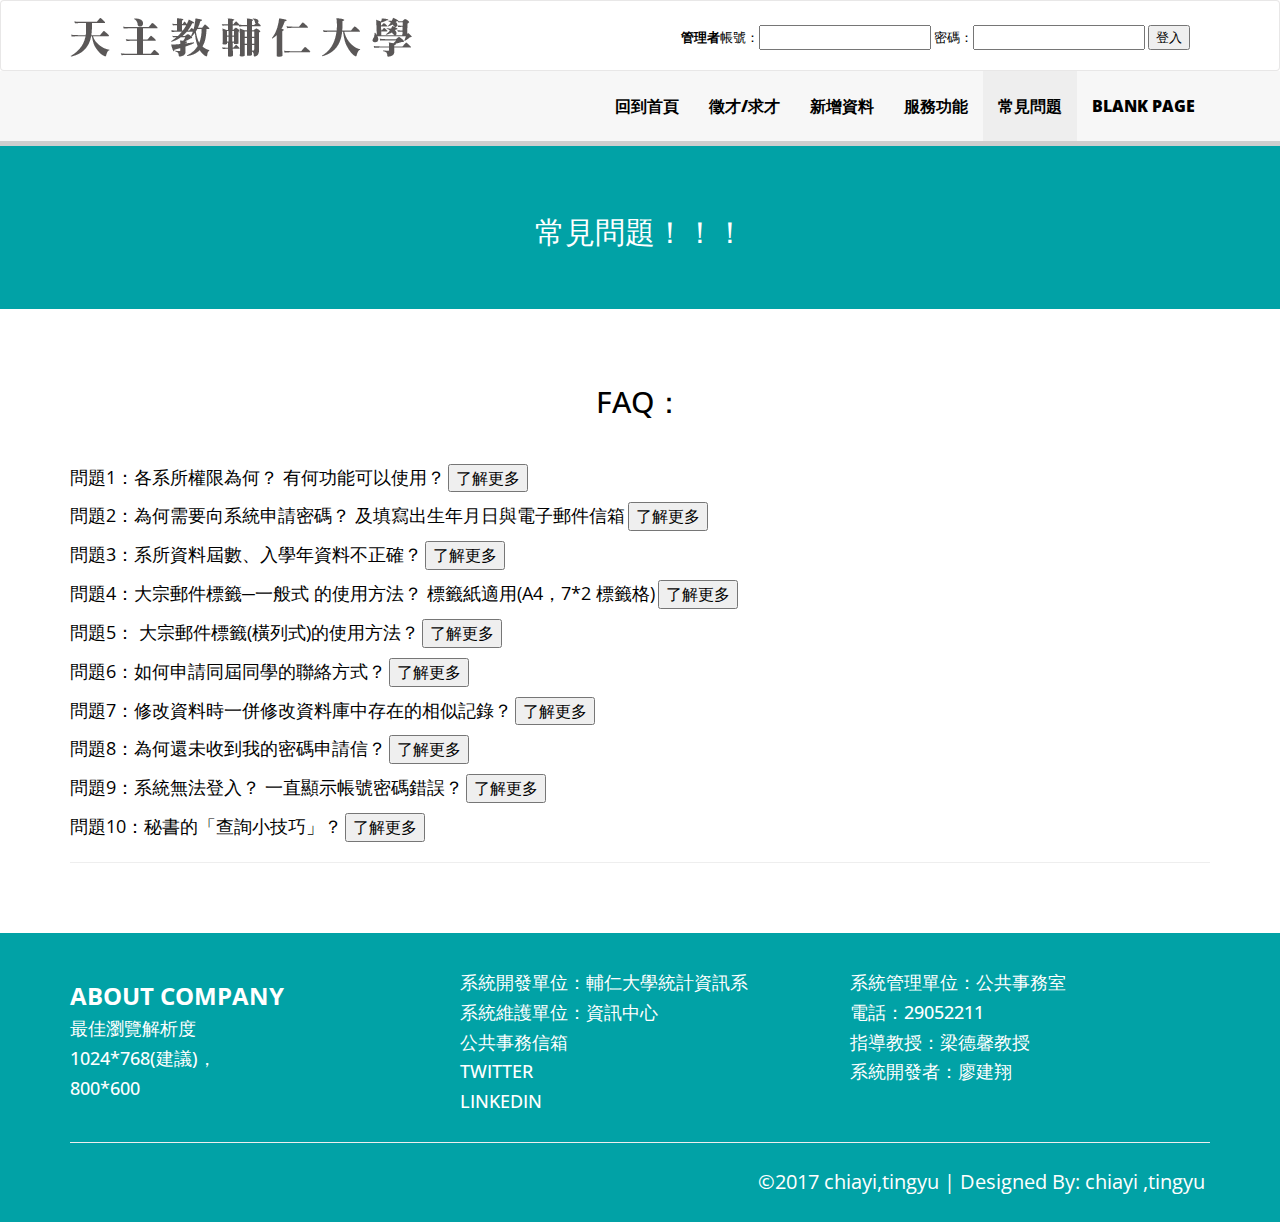
<file: contact.html>
﻿<!DOCTYPE html>
<html xmlns="http://www.w3.org/1999/xhtml">
<head>
     <meta charset="utf-8" />
    <meta name="viewport" content="width=device-width, initial-scale=1, maximum-scale=1" />
    <meta name="description" content="" />
    <meta name="author" content="" />
    <!--[if IE]>
        <meta http-equiv="X-UA-Compatible" content="IE=edge,chrome=1">
        <![endif]-->
    <title>Free Multipager Template : Linuji</title>

    <!-- BOOTSTRAP CORE STYLE  -->
    <link href="assets/css/bootstrap.css" rel="stylesheet" />
    <!-- FONT AWESOME STYLE  -->
    <link href="assets/css/font-awesome.css" rel="stylesheet" />
    <!-- ANIMATE STYLE  -->
    <link href="assets/css/animate.css" rel="stylesheet" />
    <!-- FLEXSLIDER STYLE  -->
    <link href="assets/css/flexslider.css" rel="stylesheet" />
    <!-- CUSTOM STYLE  -->
    <link href="assets/css/style.css" rel="stylesheet" />
    <!-- GOOGLE FONTS  -->
    <link href='http://fonts.googleapis.com/css?family=Open+Sans+Condensed:300' rel='stylesheet' type='text/css' />
     <link href='http://fonts.googleapis.com/css?family=Open+Sans' rel='stylesheet' type='text/css' />
    <link href='http://fonts.googleapis.com/css?family=Lobster' rel='stylesheet' type='text/css' />


   <meta http-equiv="Content-Type" content="text/html; charset=UTF-8">
    <meta name="viewport" id="viewport" content="target-densitydpi=high-dpi,initial-scale=1.0,user-scalable=no" />
    <title>Document Title</title>

    <link rel="stylesheet" href="http://www.w3schools.com/lib/w3.css">
    <style>
        /* The Modal (background) */
        .modal {
            display: none; /* Hidden by default */
            position: fixed; /* Stay in place */
            z-index: 1; /* Sit on top */
            padding-top: 100px; /* Location of the box */
            left: 0;
            top: 0;
            width: 100%; /* Full width */
            height: 100%; /* Full height */
            overflow: auto; /* Enable scroll if needed */
            background-color: rgb(0,0,0); /* Fallback color */
            background-color: rgba(0,0,0,0.4); /* Black w/ opacity */
        }

        /* Modal Content */
        .modal-content {
            background-color: #fefefe;
            margin: auto;
            padding: 20px;
            border: 1px solid #888;
            width: 80%;
        }

        /* The Close Button */
        .close {
            color: #aaaaaa;
            float: right;
            font-size: 28px;
            font-weight: bold;
        }

        .close:hover,
        .close:focus {
            color: #000;
            text-decoration: none;
            cursor: pointer;
        }
    </style>
</head>
<body>

 <div class="navbar navbar-inverse set-radius-zero" >
        <div class="container">
            <div class="navbar-header">
                <button type="button" class="navbar-toggle" data-toggle="collapse" data-target=".navbar-collapse">
                    <span class="icon-bar"></span>
                    <span class="icon-bar"></span>
                    <span class="icon-bar"></span>
                </button>
                <a class="navbar-brand" href="index.html">

                    <img src="assets/img/logo.png" />
                </a>

            </div>
            <div class="right-div">
<font size="2" color="black"><strong>管理者</strong>帳號：<font size="2"><input type="text" name="帳號"> 密碼：<input type="text" name="密碼"> 
          <button type="button">登入</button></font>            
          </div>
          
        </div>
    </div>
    <!-- LOGO HEADER END-->
    <section class="menu-section">
        <div class="container">
            <div class="row ">
                <div class="col-md-12">
                    <div class="navbar-collapse collapse ">
                        <ul id="menu-top" class="nav navbar-nav navbar-right">
                            <li><a href="index.html" >回到首頁</a></li>
                           
                            <li><a href="about.html">徵才/求才</a></li>
                             <li><a href="gallery.html" >新增資料</a></li>
                             <li><a href="features.html">服務功能</a></li>
                            <li><a href="contact.html" class="menu-top-active">常見問題</a></li>
                            <li><a href="blank.html">BLANK PAGE</a></li>
                        </ul>
                    </div>
                </div>

            </div>
        </div>
    </section>
     <!-- MENU SECTION END-->
  
    <div class="below-slideshow">
         <div class="container">
        <div class="row">
            
            <div class="col-lg-12 col-md-12 col-sm-12 col-xs-12">
                <div class="txt-block">

              
									<h1 class="head-line">常見問題！！！</h1>
									
                      </div>
            </div>
        </div>

    </div>
    </div>
    <!-- BELOW SLIDESHOW SECTION END-->
      <div class="container">
        <div class="row">
            <div class="col-lg-12 col-md-12 col-sm-12 col-xs-12">
             <h1 class="tag-home">  FAQ： </h1> 

              <p align="left"><font size="4">
              問題1：各系所權限為何？ 有何功能可以使用？</font>
             <!-- Trigger/Open The Modal -->
             <button class="myBtn_multi"><font size="3">了解更多</button></font>
            
              <p align="left"><font size="4">
              問題2：為何需要向系統申請密碼？ 及填寫出生年月日與電子郵件信箱</font>
              <button class="myBtn_multi"><font size="3">了解更多</button></font>

              <p align="left"><font size="4">
              問題3：系所資料屆數、入學年資料不正確？</font>
              <button class="myBtn_multi"><font size="3">了解更多</button></font>

              <p align="left"><font size="4">
              問題4：大宗郵件標籤─一般式 的使用方法？ 標籤紙適用(A4，7*2 標籤格)</font>
              <button class="myBtn_multi"><font size="3">了解更多</button></font>

               <p align="left"><font size="4">
              問題5： 大宗郵件標籤(橫列式)的使用方法？</font>
              <button class="myBtn_multi"><font size="3">了解更多</button></font>

              <p align="left"><font size="4">
              問題6：如何申請同屆同學的聯絡方式？</font>
              <button class="myBtn_multi"><font size="3">了解更多</button></font>

                <p align="left"><font size="4">
              問題7：修改資料時一併修改資料庫中存在的相似記錄？</font>
              <button class="myBtn_multi"><font size="3">了解更多</button></font>

                <p align="left"><font size="4">
              問題8：為何還未收到我的密碼申請信？</font>
              <button class="myBtn_multi"><font size="3">了解更多</button></font>

                <p align="left"><font size="4">
              問題9：系統無法登入？ 一直顯示帳號密碼錯誤？</font>
              <button class="myBtn_multi"><font size="3">了解更多</button></font>


                  <p align="left"><font size="4">
              問題10：秘書的「查詢小技巧」？</font>
              <button class="myBtn_multi"><font size="3">了解更多</button></font>





    <!-- The Modal -->
    <div class="modal modal_multi">

        <!-- Modal content -->
        <div class="modal-content">
            <span class="close close_multi">×</span>
            <p><font size="4">回答1：</font>
            <br><font size="3">各系所權限為何？</font>
            <br>
            &nbsp;&nbsp;&nbsp;&nbsp;&nbsp;&nbsp;&nbsp;&nbsp;&nbsp;&nbsp;&nbsp;&nbsp;&nbsp;&nbsp;&nbsp;&nbsp;&nbsp;
            &nbsp;&nbsp;&nbsp;&nbsp;&nbsp;&nbsp;&nbsp;&nbsp;&nbsp;&nbsp;&nbsp;&nbsp;&nbsp;&nbsp;&nbsp;&nbsp;&nbsp;
            <img align="middle" src="assets/img/8.jpg">
            <br>
            <font size="3">目前功能:</font>
            <br>
            &nbsp;&nbsp;&nbsp;&nbsp;&nbsp;&nbsp;&nbsp;&nbsp;&nbsp;&nbsp;&nbsp;&nbsp;&nbsp;&nbsp;&nbsp;&nbsp;&nbsp;
            &nbsp;&nbsp;&nbsp;&nbsp;&nbsp;&nbsp;&nbsp;&nbsp;&nbsp;&nbsp;&nbsp;&nbsp;&nbsp;&nbsp;&nbsp;&nbsp;&nbsp;
            <img align="middle" src="assets/img/9.jpg"/>
        
            <br></p>
        </div>

    </div>

    <!-- The Modal -->
    <div  class="modal modal_multi">

        <!-- Modal content -->
        <div class="modal-content">
            <span class="close close_multi">×</span>
            <p><font size="4">回答2：</font>
            <p><font size="3">因為該校友並無「身份證字號」及「密碼」，系統為安全起見，需校友向系統管理者申請密碼做為登入安全判斷。
            <br>也請校友務必將"出生年月日"與"電子郵件信箱"填寫確實，經管理者判斷合格者，將會發送一封密碼信給校友。</p></font>
        </div>

    </div>
    <!-- Trigger/Open The Modal -->

     <!-- The Modal -->
    <div  class="modal modal_multi">

        <!-- Modal content -->
        <div class="modal-content">
            <span class="close close_multi">×</span>
            <p><font size="4">回答3：</font>
            <p><font size="3">由於歷年校友資料逐漸增加，目前已發現在「屆數」與「入學年」出處最多，還煩請校友及各系所秘書多多更正。
            <br>若有批次作業困擾可洽系統負責人詢問。

          </p></font>
        </div>

    </div>
    <!-- Trigger/Open The Modal -->

     <!-- The Modal -->
    <div  class="modal modal_multi">

        <!-- Modal content -->
        <div class="modal-content">
            <span class="close close_multi">×</span>
            <p><font size="4">回答4：</font>
            <p><font size="3">Step 1. 將查詢結果儲存為大宗郵件標籤(一般式)，如下圖。</font>
            <br>
            &nbsp;&nbsp;&nbsp;&nbsp;&nbsp;&nbsp;&nbsp;&nbsp;&nbsp;&nbsp;&nbsp;&nbsp;&nbsp;&nbsp;&nbsp;&nbsp;&nbsp;
            &nbsp;&nbsp;&nbsp;&nbsp;&nbsp;&nbsp;&nbsp;&nbsp;&nbsp;&nbsp;&nbsp;
            <img align="middle" src="assets/img/10.jpg">
            <br>
            <p><font size="3">Step 2. 使用全選[Ctrl+A]，並把字型大小調整成為13(鍵盤輸入13後，按下Enter鍵)，如下圖。</font>
            <br>
            &nbsp;&nbsp;&nbsp;&nbsp;&nbsp;&nbsp;&nbsp;&nbsp;&nbsp;&nbsp;&nbsp;&nbsp;&nbsp;&nbsp;&nbsp;&nbsp;&nbsp;
            &nbsp;&nbsp;&nbsp;&nbsp;&nbsp;&nbsp;&nbsp;&nbsp;&nbsp;&nbsp;&nbsp;&nbsp;&nbsp;&nbsp;&nbsp;&nbsp;&nbsp;
            <img align="middle" src="assets/img/11.jpg">
            <br>
            <p><font size="3">Step 3. 在Excel中[檔案]─[版面設定]，並將頁面大小設定邊界上(0.5cm)、下(0.5cm)、左(0cm)、右(0cm)
            或上(0.8cm)、下(0cm)、左(0cm)、右(0cm)，以配合HP印表機列印標籤，如下圖。
            </font>
            <br>
            &nbsp;&nbsp;&nbsp;&nbsp;&nbsp;&nbsp;&nbsp;&nbsp;&nbsp;&nbsp;&nbsp;&nbsp;&nbsp;&nbsp;&nbsp;&nbsp;&nbsp;
            &nbsp;&nbsp;&nbsp;&nbsp;&nbsp;&nbsp;&nbsp;&nbsp;&nbsp;&nbsp;&nbsp;&nbsp;&nbsp;&nbsp;&nbsp;&nbsp;&nbsp;
            <img align="middle" src="assets/img/12.jpg">
            <p><font size="3">Step 4. 預覽列印時，便可看到每頁整齊的標籤囉，請看下圖。(第一格標籤將列印共幾筆資料符合搜尋條件)
            </font>
            <br>
            &nbsp;&nbsp;&nbsp;&nbsp;&nbsp;&nbsp;&nbsp;&nbsp;&nbsp;&nbsp;&nbsp;&nbsp;&nbsp;&nbsp;&nbsp;&nbsp;&nbsp;
            &nbsp;&nbsp;&nbsp;&nbsp;&nbsp;&nbsp;&nbsp;&nbsp;&nbsp;&nbsp;&nbsp;&nbsp;&nbsp;&nbsp;&nbsp;&nbsp;&nbsp;
            <img align="middle" src="assets/img/13.jpg">
            <p><font size="3">Step 5. 若標籤大小難以調整或跳頁有問題 者，建議使用(橫列式)方式列印。
            </font>

          </p></font>
         
        </div>

    </div>
    <!-- Trigger/Open The Modal -->

    <!-- The Modal -->
    <div  class="modal modal_multi">

        <!-- Modal content -->
        <div class="modal-content">
            <span class="close close_multi">×</span>
            <p><font size="4">回答6：</font>
            <p><font size="3">Step 1. 將查詢結果儲存為大宗郵件標籤(橫列式)，如存至D:\Sample.xls檔。
            <br>Step 2. 利用Word檔案做「合併列印」功能，開啟D:\Sample.xls檔做標籤的合併。
            <br>更詳細「合併列印」的圖例步驟說明：
            <a href="http://alumni.fju.edu.tw/大宗郵件標籤─橫列式用法.htm">更多細節</a>
            </p></font>
            <br>
            
        </div>

    </div>
    <!-- Trigger/Open The Modal -->


    <!-- The Modal -->
    <div  class="modal modal_multi">

        <!-- Modal content -->
        <div class="modal-content">
            <span class="close close_multi">×</span>
            <p><font size="4">回答6：</font>
            <p><font size="3">Step 1. 請在網頁中查詢到該校友結果後，於功能中按下[我要聯絡此人]；若沒有此選項，則代表該校友無電子郵件帳號。如下圖</font>
            <br>
            &nbsp;&nbsp;&nbsp;&nbsp;&nbsp;&nbsp;&nbsp;&nbsp;&nbsp;&nbsp;&nbsp;&nbsp;&nbsp;&nbsp;&nbsp;&nbsp;&nbsp;
            &nbsp;&nbsp;&nbsp;&nbsp;&nbsp;&nbsp;&nbsp;&nbsp;&nbsp;&nbsp;&nbsp;&nbsp;&nbsp;&nbsp;&nbsp;&nbsp;&nbsp;
            &nbsp;&nbsp;&nbsp;&nbsp;&nbsp;&nbsp;&nbsp;&nbsp;&nbsp;&nbsp;&nbsp;&nbsp;&nbsp;&nbsp;&nbsp;&nbsp;&nbsp;
            &nbsp;&nbsp;&nbsp;&nbsp;&nbsp;&nbsp;&nbsp;&nbsp;&nbsp;&nbsp;&nbsp;&nbsp;&nbsp;&nbsp;&nbsp;&nbsp;&nbsp;
            <img align="middle" src="assets/img/14.jpg">
            <br>
            <p><font size="3">Step 2. 為考量個人隱私安全，請填寫申請人姓名與電子信箱，如下圖。待系統管理者確認(七天內)後，
            <br>將此聯絡信件寄發給該校友，確保校友是否有意願跟您聯絡。資料填寫不確實者，則系統管理者有權取消您的申請。</font>
            <br>
            &nbsp;&nbsp;&nbsp;&nbsp;&nbsp;&nbsp;&nbsp;&nbsp;&nbsp;&nbsp;&nbsp;&nbsp;&nbsp;&nbsp;&nbsp;&nbsp;&nbsp;
            &nbsp;&nbsp;&nbsp;&nbsp;&nbsp;&nbsp;&nbsp;&nbsp;&nbsp;&nbsp;&nbsp;&nbsp;&nbsp;&nbsp;&nbsp;&nbsp;&nbsp;
            <img align="middle" src="assets/img/15.jpg">
            <br>
            <p><font size="3">附註：若需要整屆同學的通訊錄，請向公共事務室提出申請。
            </font>
            <br>
            
        </div>

    </div>
    <!-- Trigger/Open The Modal -->

<!-- The Modal -->
    <div  class="modal modal_multi">

        <!-- Modal content -->
        <div class="modal-content">
            <span class="close close_multi">×</span>
            <p><font size="4">回答7：</font>
            <p><font size="3">在修改個人資料時，系統將自動搜尋資料庫中是否存有相似記錄(如：大學部與研究所都就讀輔大者)。
            <br>系統並會詢問使用者是否修改此記錄後，一併修改相似記錄。如下圖。</font>
            <br>
            &nbsp;&nbsp;&nbsp;&nbsp;&nbsp;&nbsp;&nbsp;&nbsp;&nbsp;&nbsp;&nbsp;&nbsp;&nbsp;&nbsp;&nbsp;&nbsp;&nbsp;
            &nbsp;&nbsp;&nbsp;&nbsp;&nbsp;&nbsp;&nbsp;&nbsp;&nbsp;&nbsp;&nbsp;&nbsp;
            <img align="middle" src="assets/img/16.jpg">
            </p></font>
            <br>
            
        </div>

    </div>
    <!-- Trigger/Open The Modal -->

      <!-- The Modal -->
    <div  class="modal modal_multi">

        <!-- Modal content -->
        <div class="modal-content">
            <span class="close close_multi">×</span>
            <p><font size="4">回答8：</font>
            <p><font size="3">密碼申請信需要經過資料審核，我們將會儘速處理。由於寄發密碼信乃使用系統程式，所以當信箱有設防火牆、免費信箱時，容易造成無法收到信件。
            <br>
            <br>遇此問題時，歡迎聯絡系統管理者，並說明自己的學號、姓名、系級。
            </p></font>
            
            
        </div>

    </div>
    <!-- Trigger/Open The Modal -->


        <!-- The Modal -->
    <div  class="modal modal_multi">

        <!-- Modal content -->
        <div class="modal-content">
            <span class="close close_multi">×</span>
            <p><font size="4">回答9：</font>
            <p><font size="3">右上方的帳號、密碼為系統管理者、169個系所所使用登入位置，一般使用者無法使用。 校友收到的密碼是當在查詢自己姓名、學號後，
            <br>按下[詳細]資料或[修改]資料時，系統會要求輸入此校友的密碼作為安全判斷。
            </p></font>
            <br>
            
        </div>

    </div>
    <!-- Trigger/Open The Modal -->

     <!-- The Modal -->
    <div  class="modal modal_multi">

        <!-- Modal content -->
        <div class="modal-content">
            <span class="close close_multi">×</span>
            <p><font size="4">回答10：</font>
            <p><font size="3">查詢 系上全部名單─輸入查詢條件僅選擇「部別」既可。
            <br>範例如下：</font>
            <br>
            &nbsp;&nbsp;&nbsp;&nbsp;&nbsp;&nbsp;&nbsp;&nbsp;&nbsp;&nbsp;&nbsp;&nbsp;&nbsp;&nbsp;&nbsp;&nbsp;&nbsp;
            &nbsp;&nbsp;&nbsp;&nbsp;
            <img align="middle" src="assets/img/17.jpg">
            <br>
            <p><font size="3">查詢 某屆學生名單
            <br>(1)輸入查詢條件可選擇「屆數」,條件如 31~31,代表查詢起始屆數以及終止屆數皆為第31屆</font>
            <br>(2)或使用「部份姓名及部份學號」,條件如48872,代表查詢學號內有48872的學生,既可查詢到該屆(88年入學)學生名單。
            <br>範例如下：</font>
             <br>&nbsp;&nbsp;&nbsp;&nbsp;&nbsp;&nbsp;&nbsp;&nbsp;&nbsp;&nbsp;&nbsp;&nbsp;&nbsp;&nbsp;&nbsp;&nbsp;&nbsp;
            &nbsp;&nbsp;&nbsp;&nbsp;&nbsp;&nbsp;&nbsp;&nbsp;&nbsp;&nbsp;&nbsp;&nbsp;&nbsp;&nbsp;&nbsp;&nbsp;&nbsp;
            &nbsp;&nbsp;&nbsp;&nbsp;&nbsp;&nbsp;&nbsp;&nbsp;&nbsp;&nbsp;&nbsp;
           <img align="middle" src="assets/img/18.jpg">
            <br>
           
            </font>
            <br>
            
        </div>

    </div>
  
    







        
               <hr />
                 </div>
            </div>
          </div>
    
       
             
    </div>
    </div>         
    
  
    



    <script>
        // Get the modal

        var modalparent = document.getElementsByClassName("modal_multi");

        // Get the button that opens the modal

        var modal_btn_multi = document.getElementsByClassName("myBtn_multi");

        // Get the <span> element that closes the modal
        var span_close_multi = document.getElementsByClassName("close_multi");

        // When the user clicks the button, open the modal
        function setDataIndex() {

            for (i = 0; i < modal_btn_multi.length; i++)
            {
                modal_btn_multi[i].setAttribute('data-index', i);
                modalparent[i].setAttribute('data-index', i);
                span_close_multi[i].setAttribute('data-index', i);
            }
        }



        for (i = 0; i < modal_btn_multi.length; i++)
        {
            modal_btn_multi[i].onclick = function() {
                var ElementIndex = this.getAttribute('data-index');
                modalparent[ElementIndex].style.display = "block";
            };

            // When the user clicks on <span> (x), close the modal
            span_close_multi[i].onclick = function() {
                var ElementIndex = this.getAttribute('data-index');
                modalparent[ElementIndex].style.display = "none";
            };

        }

        window.onload = function() {

            setDataIndex();
        };

        window.onclick = function(event) {
            if (event.target === modalparent[event.target.getAttribute('data-index')]) {
                modalparent[event.target.getAttribute('data-index')].style.display = "none";
            }

            // OLD CODE
            if (event.target === modal) {
                modal.style.display = "none";
            }
        };

//XXXXXXXXXXXXXXXXXXXXXXX    Modified old code    XXXXXXXXXXXXXXXXXXXXXXXXXX

// Get the modal

        var modal = document.getElementById('myModal');

// Get the button that opens the modal
        var btn = document.getElementById("myBtn");

// Get the <span> element that closes the modal
        var span = modal.getElementsByClassName("close")[0]; // Modified by dsones uk

// When the user clicks on the button, open the modal

        btn.onclick = function() {

            modal.style.display = "block";
        }

// When the user clicks on <span> (x), close the modal
        span.onclick = function() {
            modal.style.display = "none";
        }



    </script>

</div>
</div>

   
   <div class="footer-sec">
         <div class="container">
        <div class="row">
            <div class="col-lg-4 col-md-4 col-sm-4 col-xs-12">

              
								  <h3> <strong>ABOUT COMPANY</strong> </h3>
                  <p style="padding-right:50px;" >
                  <h4>最佳瀏覽解析度</h4>
                  <h4>1024*768(建議)，</h4>
                   <h4>800*600</br></h4>
                  </p>
            </div>
            <div class="col-lg-4 col-md-4 col-sm-4 col-xs-12 social-div">
               
               

               
                <h4> 系統開發單位：輔仁大學統計資訊系</h4>
                    <h4> 系統維護單位：資訊中心</h4>
                <a href="#" ><h4>公共事務信箱 </h4></a>
                   <a href="#" ><h4>TWITTER </h4></a>
                 <a href="#" ><h4>LINKEDIN </h4></a>
									
                    
         </div>
            <div class="col-lg-4 col-md-4 col-sm-4 col-xs-12">
             <h4> 系統管理單位：公共事務室</h4>
                <h4>電話：29052211</h4>
                 <h4>指導教授：梁德馨教授</h4>
                 <h4>系統開發者：廖建翔</h4>
            </div>
        </div>
 <div class="row">
            <div class="col-lg-12 col-md-12 col-sm-12 col-xs-12">
                <hr />
                <div style="text-align:right;padding:5px;">
                   &copy;2017 chiayi,tingyu | <a href="#" style="color:#fff;" target="_blank" >Designed By: chiayi ,tingyu</a>
                </div>
            </div>
    </div>
    </div>
       </div>
     <!--FOOTER SECTION END-->
      <!-- WE PUT SCRIPTS AT THE END TO LOAD PAGE FASTER-->
<!--CORE SCRIPTS PLUGIN-->
    <script src="assets/js/jquery-1.11.1.min.js"></script>
     <!--BOOTSTRAP SCRIPTS PLUGIN-->
<script src="assets/js/bootstrap.js"></script>
     <!--WOW SCRIPTS PLUGIN-->
    <script src="assets/js/wow.js"></script>
     <!--FLEXSLIDER SCRIPTS PLUGIN-->
    <script src="assets/js/jquery.flexslider.js"></script>
     <!--CUSTOM SCRIPTS -->
    <script src="assets/js/custom.js"></script>
   
</body>

</html>
</file>
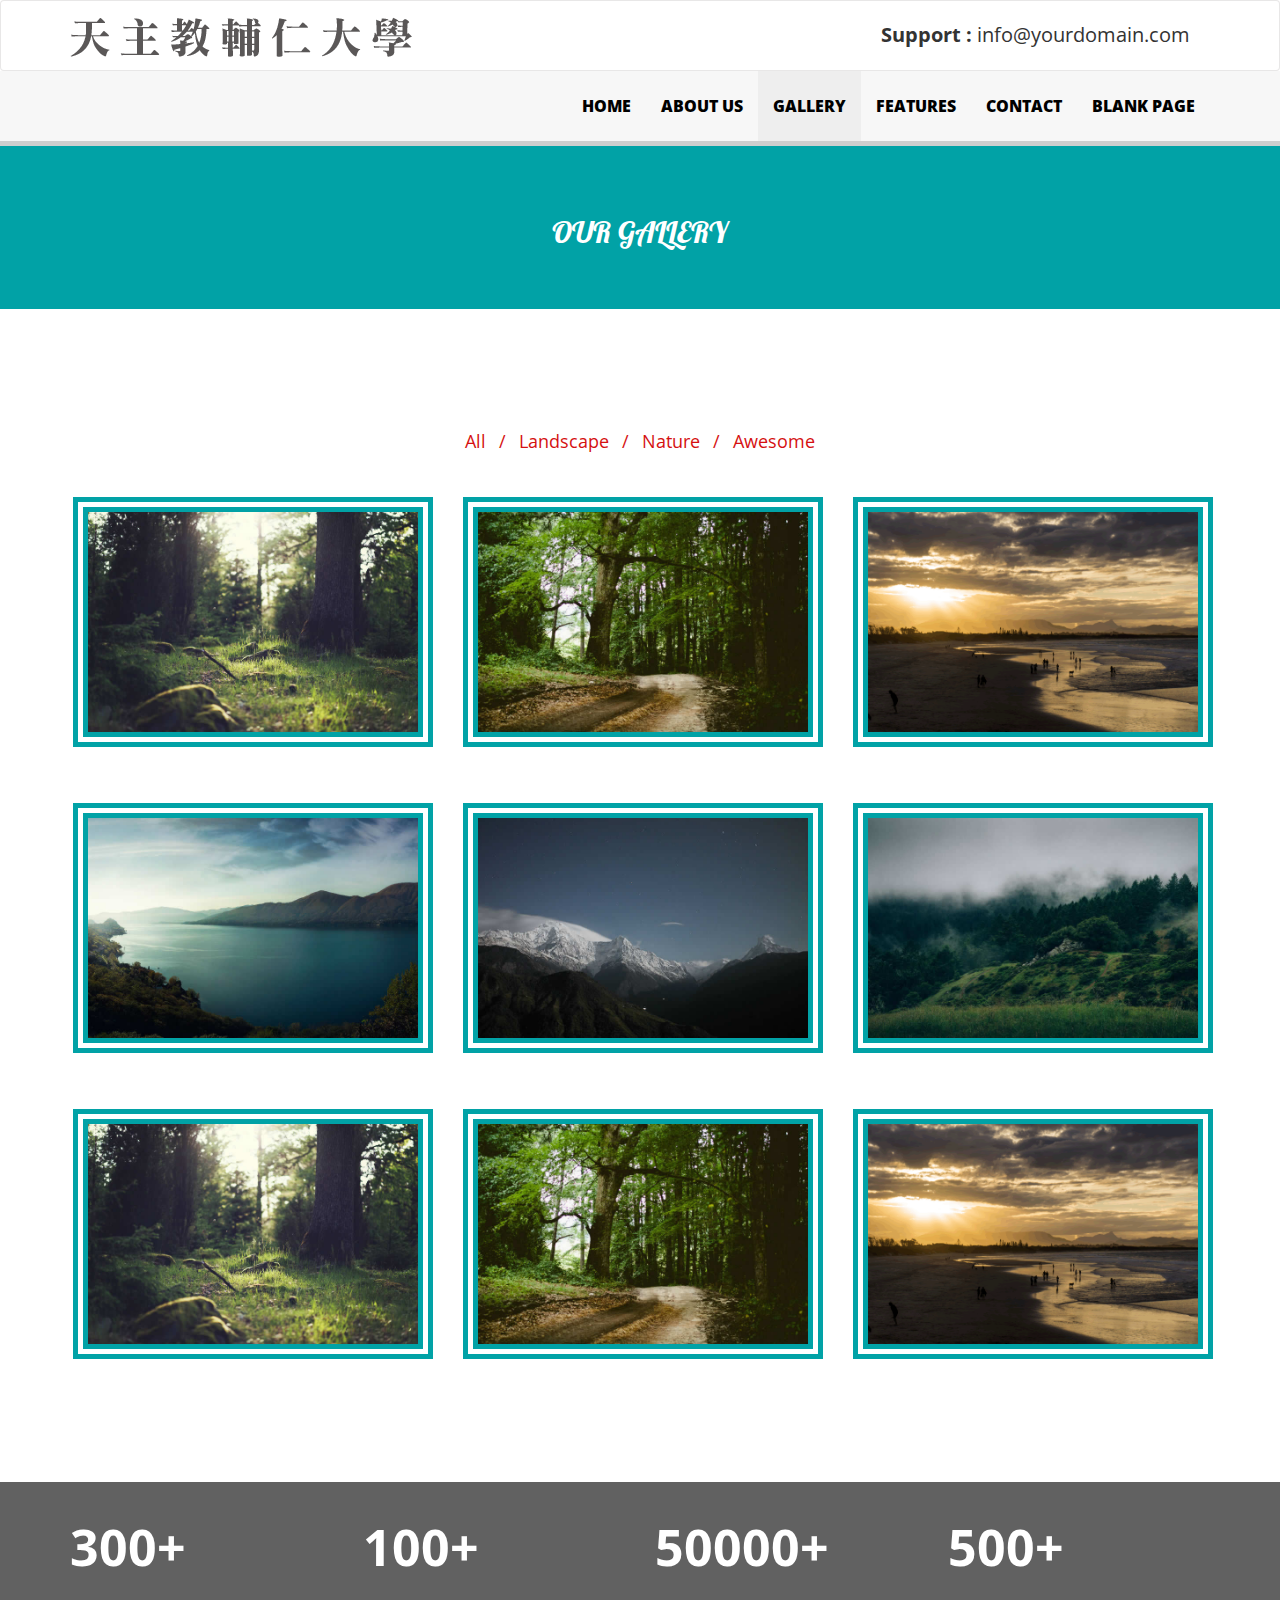
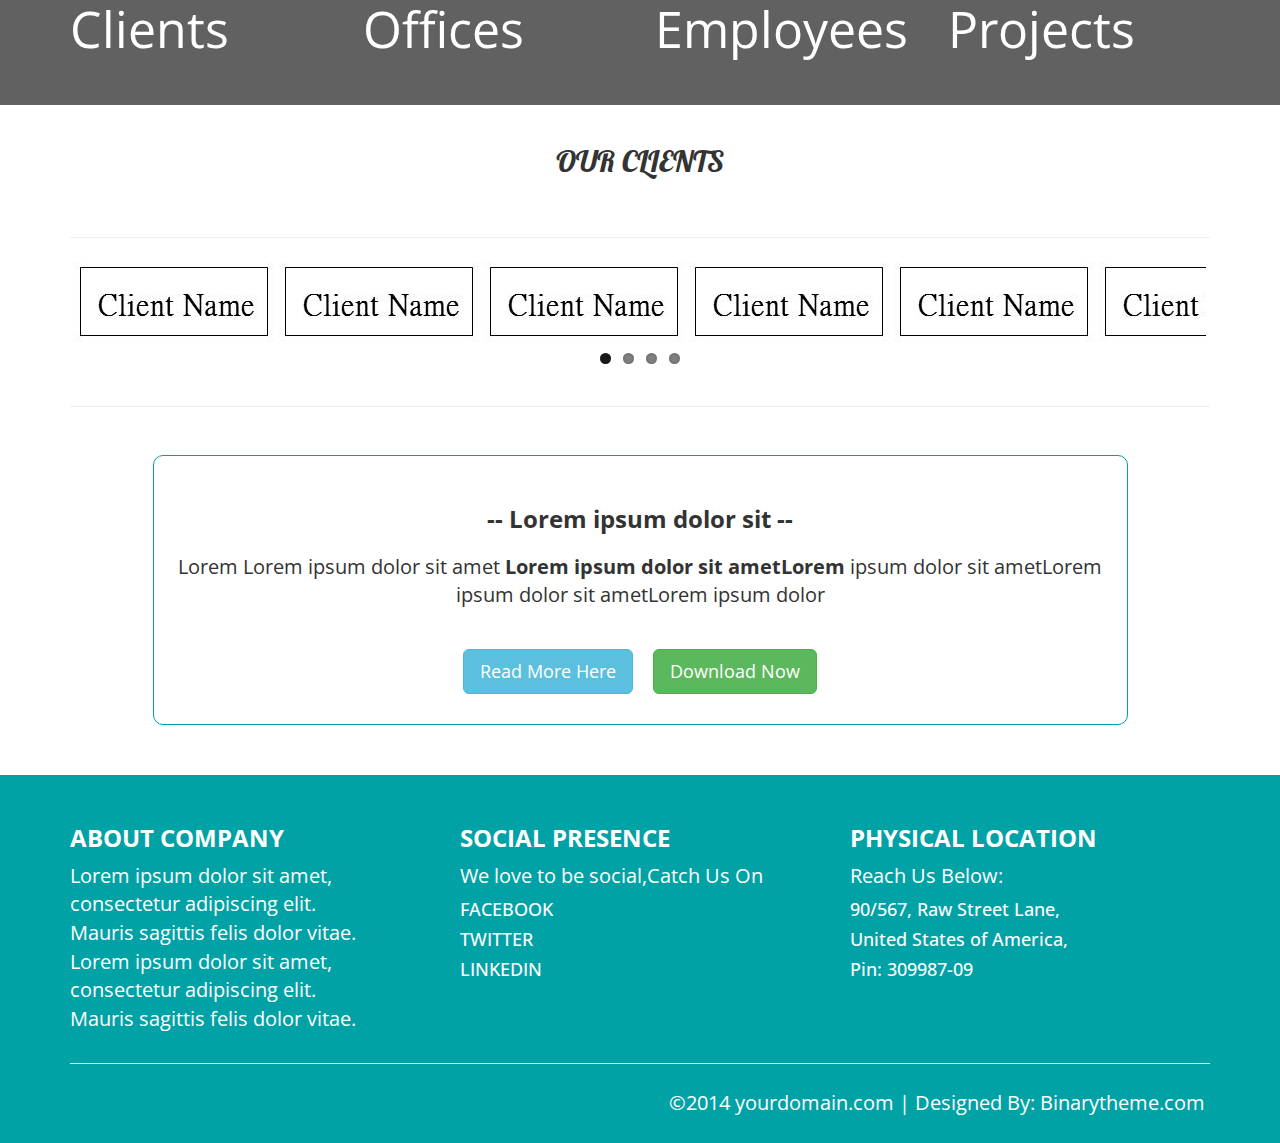
<file: gallery.html>
﻿<!DOCTYPE html>
<html xmlns="http://www.w3.org/1999/xhtml">
<head>
      <meta charset="utf-8" />
    <meta name="viewport" content="width=device-width, initial-scale=1, maximum-scale=1" />
    <meta name="description" content="" />
    <meta name="author" content="" />
    <!--[if IE]>
        <meta http-equiv="X-UA-Compatible" content="IE=edge,chrome=1">
        <![endif]-->
    <title>Free Multipager Template : Linuji</title>

    <!-- BOOTSTRAP CORE STYLE  -->
    <link href="assets/css/bootstrap.css" rel="stylesheet" />
    <!-- FONT AWESOME STYLE  -->
    <link href="assets/css/font-awesome.css" rel="stylesheet" />
    <!-- ANIMATE STYLE  -->
    <link href="assets/css/animate.css" rel="stylesheet" />
    <!-- FLEXSLIDER STYLE  -->
    <link href="assets/css/flexslider.css" rel="stylesheet" />
    <!-- PRETTY PHOTO FOR GALLERY  -->
    <link href="assets/css/prettyPhoto.css" rel="stylesheet" />
    <!-- CUSTOM STYLE  -->
    <link href="assets/css/style.css" rel="stylesheet" />
    <!-- GOOGLE FONTS  -->
    <link href='http://fonts.googleapis.com/css?family=Open+Sans+Condensed:300' rel='stylesheet' type='text/css' />
     <link href='http://fonts.googleapis.com/css?family=Open+Sans' rel='stylesheet' type='text/css' />
    <link href='http://fonts.googleapis.com/css?family=Lobster' rel='stylesheet' type='text/css' />
</head>
<body>

 <div class="navbar navbar-inverse set-radius-zero" >
        <div class="container">
            <div class="navbar-header">
                <button type="button" class="navbar-toggle" data-toggle="collapse" data-target=".navbar-collapse">
                    <span class="icon-bar"></span>
                    <span class="icon-bar"></span>
                    <span class="icon-bar"></span>
                </button>
                <a class="navbar-brand" href="index.html">

                    <img src="assets/img/logo.png" />
                </a>

            </div>
            <div class="right-div">
<strong>Support : </strong>  info@yourdomain.com
            </div>
          
        </div>
    </div>
    <!-- LOGO HEADER END-->
    <section class="menu-section">
        <div class="container">
            <div class="row ">
                <div class="col-md-12">
                    <div class="navbar-collapse collapse ">
                        <ul id="menu-top" class="nav navbar-nav navbar-right">
                            <li><a href="index.html" >HOME</a></li>
                           
                            <li><a href="about.html">ABOUT US</a></li>
                             <li><a href="gallery.html" class="menu-top-active">GALLERY</a></li>
                             <li><a href="features.html" >FEATURES</a></li>
                            <li><a href="contact.html">CONTACT</a></li>
                            <li><a href="blank.html">BLANK PAGE</a></li>
                        </ul>
                    </div>
                </div>

            </div>
        </div>
    </section>
     <!-- MENU SECTION END-->  
    <div class="below-slideshow">
         <div class="container">
        <div class="row">
            
            <div class="col-lg-12 col-md-12 col-sm-12 col-xs-12">
                <div class="txt-block">

              
									<h1 class="head-line">OUR Gallery</h1>
									
                      </div>
            </div>
        </div>

    </div>
    </div>
    <!-- BELOW SLIDESHOW SECTION END-->
     
    <div class="just-sec" id="port-folio">
        

        <div class="container">
            
            <div class="row " >
                  <ul id="filters" >
						<li><span class="filter active" data-filter="landscape nature awesome">All </span></li>
						<li><span class="filter active">/</span></li>
						<li><span class="filter" data-filter="landscape">Landscape</span></li>
						<li><span class="filter">/</span></li>
						<li><span class="filter" data-filter="nature">Nature</span></li>
						<li><span class="filter">/</span></li>
						<li><span class="filter" data-filter="awesome">Awesome</span></li>
					</ul>
              <div class="col-md-4 ">

                    <div class="portfolio-item awesome mix_all" data-cat="awesome" >


                        <img src="assets/img/portfolio/g.jpg" class="img-responsive " alt="" />
                        <div class="overlay">
                            <p>
                                <span>
                                Image Orinagal Size: 750x500
                                </span>
                               
                                PROJECT TITLE HERE
                            </p>
                            <a class="preview btn btn-info " title="Image Title Here" href="assets/img/portfolio/g.jpg"><i class="fa fa-plus fa-2x"></i></a>

                        </div>
                    </div>
                </div>
                <div class="col-md-4 ">

                    <div class="portfolio-item landscape mix_all" data-cat="landscape" >


                        <img src="assets/img/portfolio/b.jpg" class="img-responsive " alt="" />
                        <div class="overlay">
                            <p>
                                <span>
                                Image Orinagal Size: 750x500
                                </span>
                               
                                PROJECT TITLE HERE
                            </p>
                            <a class="preview btn btn-info" title="Image Title Here" href="assets/img/portfolio/b.jpg"><i class="fa fa-plus fa-2x"></i></a>

                        </div>
                    </div>
                </div>
                <div class="col-md-4 ">

                    <div class="portfolio-item nature mix_all" data-cat="nature" >


                        <img src="assets/img/portfolio/c.png" class="img-responsive " alt="" />
                        <div class="overlay">
                          <p>
                                <span>
                                Image Orinagal Size: 750x500
                                </span>
                               
                                PROJECT TITLE HERE
                            </p>
                            <a class="preview btn btn-info" title="Image Title Here" href="assets/img/portfolio/c.png"><i class="fa fa-plus fa-2x"></i></a>

                        </div>
                    </div>
                </div>

            </div>

             <div class="row " style="padding-top: 50px;">
                <div class="col-md-4 ">

                    <div  class="portfolio-item nature mix_all" data-cat="nature" >


                        <img src="assets/img/portfolio/d.jpg" class="img-responsive " alt="" />
                        <div class="overlay">
                           <p>
                                <span>
                                Image Orinagal Size: 750x500
                                </span>
                               
                                PROJECT TITLE HERE
                            </p>
                            <a class="preview btn btn-info " title="Image Title Here" href="assets/img/portfolio/d.jpg"><i class="fa fa-plus fa-2x"></i></a>

                        </div>
                    </div>
                </div>
                <div class="col-md-4 ">

                    <div  class="portfolio-item nature mix_all" data-cat="nature" >


                        <img src="assets/img/portfolio/e.jpg" class="img-responsive " alt="" />
                        <div class="overlay">
                            <p>
                                <span>
                                Image Orinagal Size: 750x500
                                </span>
                               
                                PROJECT TITLE HERE
                            </p>
                            <a class="preview btn btn-info" title="Image Title Here" href="assets/img/portfolio/e.jpg"><i class="fa fa-plus fa-2x"></i></a>

                        </div>
                    </div>
                </div>
                <div class="col-md-4 ">

                    <div  class="portfolio-item nature mix_all" data-cat="nature" >


                        <img src="assets/img/portfolio/h.jpg" class="img-responsive " alt="" />
                        <div class="overlay">
                          <p>
                                <span>
                                Image Orinagal Size: 750x500
                                </span>
                               
                                PROJECT TITLE HERE
                            </p>
                            <a class="preview btn btn-info" title="Image Title Here" href="assets/img/portfolio/h.jpg"><i class="fa fa-plus fa-2x"></i></a>

                        </div>
                    </div>
                </div>

            </div>
                    <div class="row "  style="padding-top: 50px;" >
                <div class="col-md-4 ">

                    <div  class="portfolio-item nature mix_all" data-cat="nature" >


                        <img src="assets/img/portfolio/g.jpg" class="img-responsive " alt="" />
                        <div class="overlay">
                            <p>
                                <span>
                                Image Orinagal Size: 750x500
                                </span>
                               
                                PROJECT TITLE HERE
                            </p>
                            <a class="preview  btn btn-info" title="Image Title Here" href="assets/img/portfolio/g.jpg"> <i class="fa fa-plus fa-2x"></i></a>

                        </div>
                    </div>
                </div>
                <div class="col-md-4 ">

                    <div  class="portfolio-item awesome mix_all" data-cat="awesome" >


                        <img src="assets/img/portfolio/b.jpg" class="img-responsive " alt="" />
                        <div class="overlay">
                            <p>
                                <span>
                                Image Orinagal Size: 750x500
                                </span>
                               
                                PROJECT TITLE HERE
                            </p>
                            <a class="preview btn btn-info" title="Image Title Here" href="assets/img/portfolio/b.jpg"><i class="fa fa-plus fa-2x"></i></a>

                        </div>
                    </div>
                </div>
                <div class="col-md-4 ">

                    <div  class="portfolio-item nature landscape mix_all" data-cat="nature landscape" >


                        <img src="assets/img/portfolio/c.png" class="img-responsive " alt="" />
                        <div class="overlay">
                          <p>
                                <span>
                                Image Orinagal Size: 750x500
                                </span>
                               
                                PROJECT TITLE HERE
                            </p>
                            <a class="preview btn btn-info" title="Image Title Here" href="assets/img/portfolio/c.png"><i class="fa fa-plus fa-2x"></i></a>

                        </div>
                    </div>
                </div>

            </div>

        </div>
    </div>         
     <!--JUST SECTION END-->
     <div class="parallax-like">
        <div class="overlay">

       
       <div class="container">
        <div class="row">
            <div class="col-lg-3 col-md-3 col-sm-3 col-xs-12">
                <div class="just-txt-div">
                  <strong> 300+</strong> 
                    <p>
                        Clients
                    </p>
                </div>
                </div>
            <div class="col-lg-3 col-md-3 col-sm-3 col-xs-12">
                <div class="just-txt-div">
                  <strong> 100+</strong> 
                    <p>
                        Offices
                    </p>
                </div>
                </div>
            <div class="col-lg-3 col-md-3 col-sm-3 col-xs-12">
                <div class="just-txt-div">
                  <strong> 50000+</strong> 
                    <p>
                        Employees
                    </p>
                </div>
                </div>
            <div class="col-lg-3 col-md-3 col-sm-3 col-xs-12">
                <div class="just-txt-div">
                  <strong> 500+</strong> 
                    <p>
                        Projects
                    </p>
                </div>
                </div>
            </div>
           </div>
             </div>
    </div>
     <!-- PARALLAX LIKE SECTION END-->
     <div class="container " >
         <div class="row ">
            <div class="col-lg-12 col-md-12 col-sm-12 col-xs-12">
                <h1 class="head-line">Our Clients </h1>
                <br />
                </div>
            </div>
             <div class="row ">
            <div class="col-lg-12 col-md-12 col-sm-12 col-xs-12">
                <hr />
                 <div class="flexslider carousel">
          <ul class="slides">
            <li>
  	    	    <img src="assets/img/client.jpg" />
  	    		</li>
  	    		 <li>
  	    	    <img src="assets/img/client.jpg" />
  	    		</li>
               <li>
  	    	    <img src="assets/img/client.jpg" />
  	    		</li>
               <li>
  	    	    <img src="assets/img/client.jpg" />
  	    		</li>
            <li>
  	    	    <img src="assets/img/client.jpg" />
  	    		</li>
  	    		 <li>
  	    	    <img src="assets/img/client.jpg" />
  	    		</li>
               <li>
  	    	    <img src="assets/img/client.jpg" />
  	    		</li>
               <li>
  	    	    <img src="assets/img/client.jpg" />
  	    		</li>
              <li>
  	    	    <img src="assets/img/client.jpg" />
  	    		</li>
  	    		 <li>
  	    	    <img src="assets/img/client.jpg" />
  	    		</li>
               <li>
  	    	    <img src="assets/img/client.jpg" />
  	    		</li>
               <li>
  	    	    <img src="assets/img/client.jpg" />
  	    		</li>
              <li>
  	    	    <img src="assets/img/client.jpg" />
  	    		</li>
  	    		 <li>
  	    	    <img src="assets/img/client.jpg" />
  	    		</li>
               <li>
  	    	    <img src="assets/img/client.jpg" />
  	    		</li>
               <li>
  	    	    <img src="assets/img/client.jpg" />
  	    		</li>
              <li>
  	    	    <img src="assets/img/client.jpg" />
  	    		</li>
  	    		 <li>
  	    	    <img src="assets/img/client.jpg" />
  	    		</li>
               <li>
  	    	    <img src="assets/img/client.jpg" />
  	    		</li>
               <li>
  	    	    <img src="assets/img/client.jpg" />
  	    		</li>
          </ul>
        </div>
                <hr />
                <br />
                </div>
            </div>
         </div>
     <!--CLIENT SECTION END-->
     <div class="container " >
             <div class="row">
            <div class="col-lg-10 col-md-10 col-sm-10 col-lg-offset-1 col-md-offset-1 col-sm-offset-1 col-xs-12 set-div">
                <div class="just-txt-div text-center">
                    <h3><strong>-- Lorem ipsum dolor sit --</strong> </h3>
                    <p>
                         Lorem Lorem ipsum dolor sit amet <strong> Lorem ipsum dolor sit ametLorem </strong> ipsum dolor sit ametLorem 
                ipsum dolor sit ametLorem ipsum dolor 
                      <br /><br />
                    </p>
                      <a class="btn btn-info btn-lg" href="#">Read More Here</a>
                    &nbsp;&nbsp;
                    <a class="btn btn-success btn-lg" href="#">Download Now </a>
                </div>
               
                </div>
            </div>
         </div>
      <!--SET-DIV SECTION END-->
   
   <div class="footer-sec">
         <div class="container">
        <div class="row">
            <div class="col-lg-4 col-md-4 col-sm-4 col-xs-12">

              
									<h3> <strong>ABOUT COMPANY</strong> </h3>
									<p style="padding-right:50px;" >
										Lorem ipsum dolor sit amet, consectetur adipiscing elit. Mauris sagittis felis dolor vitae.
                                        Lorem ipsum dolor sit amet, consectetur adipiscing elit. Mauris sagittis felis dolor vitae.
									</p>
            </div>
            <div class="col-lg-4 col-md-4 col-sm-4 col-xs-12 social-div">
               

              
										<h3> <strong>SOCIAL PRESENCE</strong> </h3>
                We love to be social,Catch Us On
                <a href="#" ><h4>FACEBOOK </h4></a>
                   <a href="#" ><h4>TWITTER </h4></a>
                 <a href="#" ><h4>LINKEDIN </h4></a>
									
                    
            </div>
            <div class="col-lg-4 col-md-4 col-sm-4 col-xs-12">
            <h3> <strong>PHYSICAL LOCATION</strong> </h3>
                Reach Us Below:
                <br />
                <h4>90/567, Raw Street Lane,</h4>
                 <h4>United States of America,</h4>
                 <h4>Pin: 309987-09</h4>
            </div>
        </div>
 <div class="row">
            <div class="col-lg-12 col-md-12 col-sm-12 col-xs-12">
                <hr />
                <div style="text-align:right;padding:5px;">
                    &copy;2014 yourdomain.com | <a href="http://www.binarytheme.com/" style="color:#fff;" target="_blank" >Designed By: Binarytheme.com</a>
                </div>
            </div>
    </div>
    </div>
       </div>
     <!--FOOTER SECTION END-->
      <!-- WE PUT SCRIPTS AT THE END TO LOAD PAGE FASTER-->

  <!--CORE SCRIPTS PLUGIN-->
    <script src="assets/js/jquery-1.11.1.min.js"></script>
     <!--BOOTSTRAP SCRIPTS PLUGIN-->
<script src="assets/js/bootstrap.js"></script>
     <!--WOW SCRIPTS PLUGIN-->
    <script src="assets/js/wow.js"></script>
     <!--FLEXSLIDER SCRIPTS PLUGIN-->
    <script src="assets/js/jquery.flexslider.js"></script>
     <!--PRETTY PHOTO FOR GALLERY -->
    <script src="assets/js/jquery.prettyPhoto.js"></script>
     <!--PHOTO FILTER -->
    <script src="assets/js/jquery.mixitup.min.js"></script>
     <!--CUSTOM SCRIPTS -->
    <script src="assets/js/custom.js"></script>
</body>

</html>
</file>
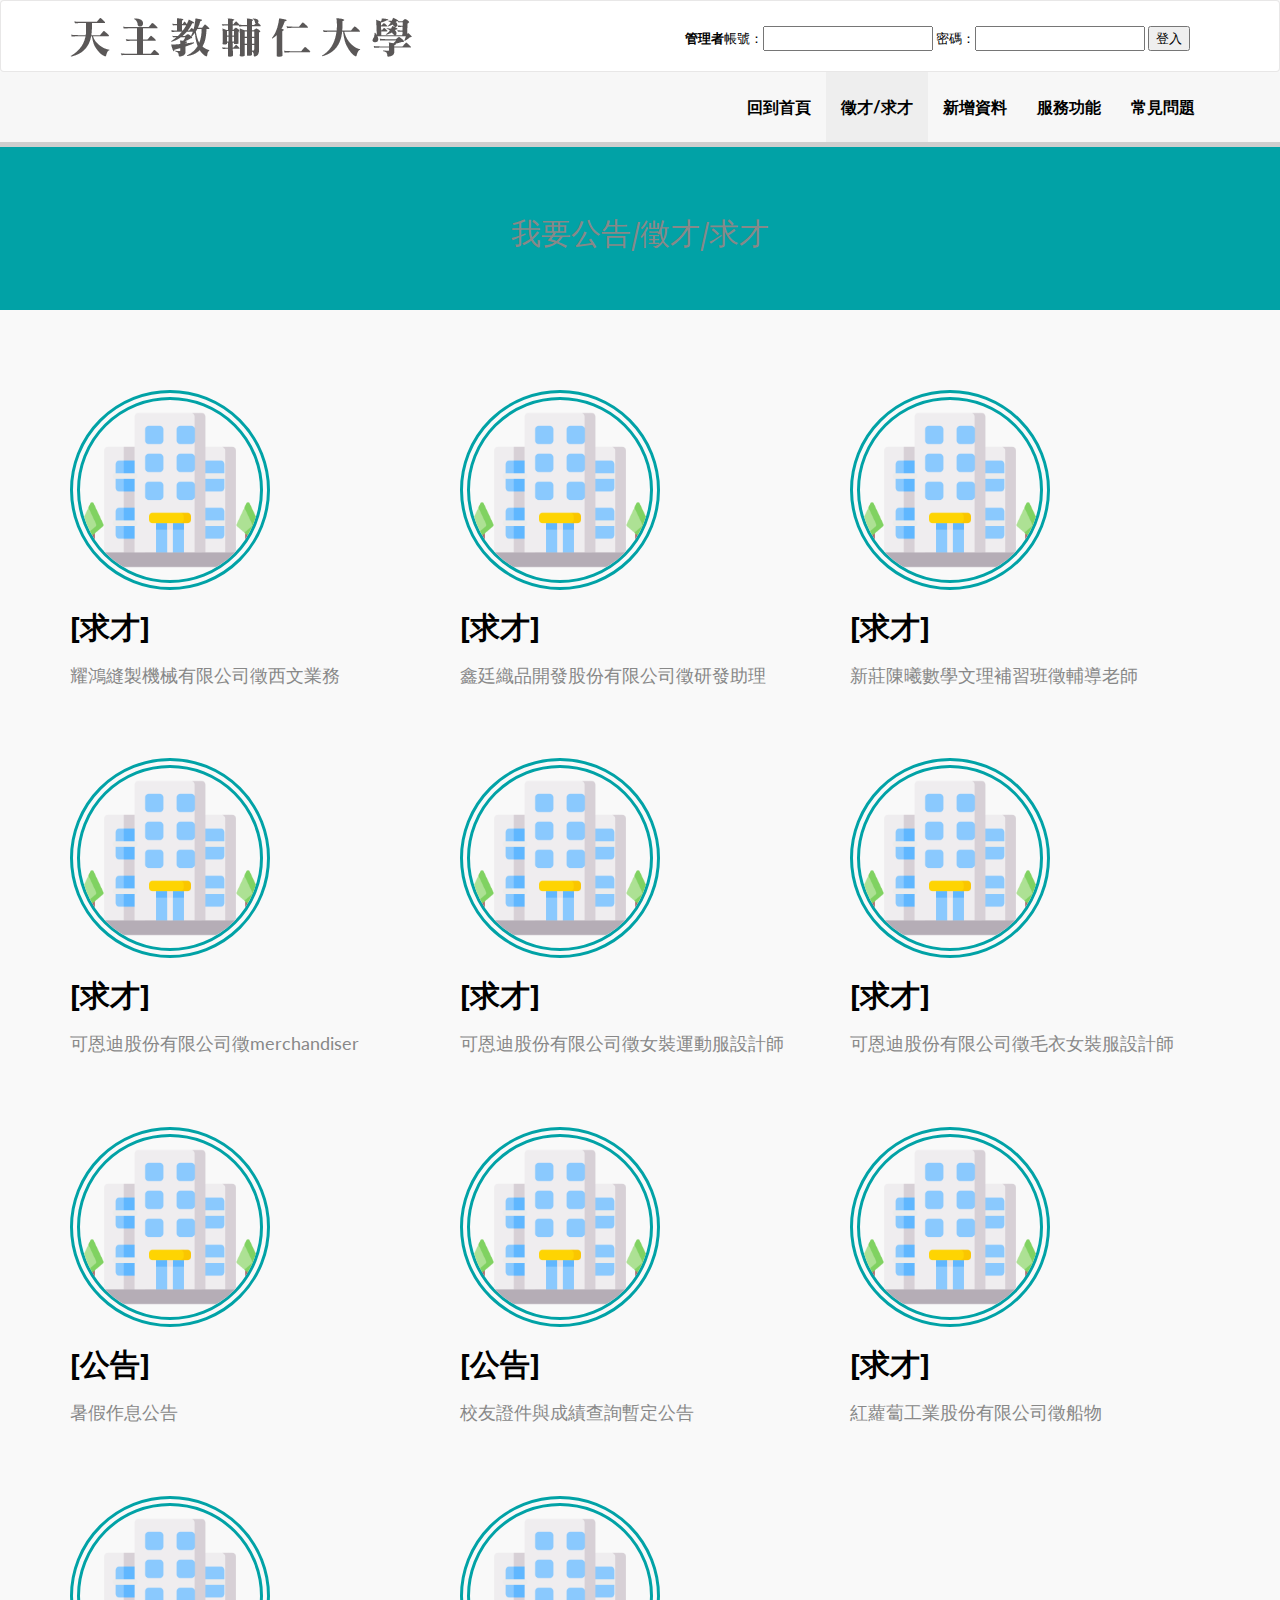
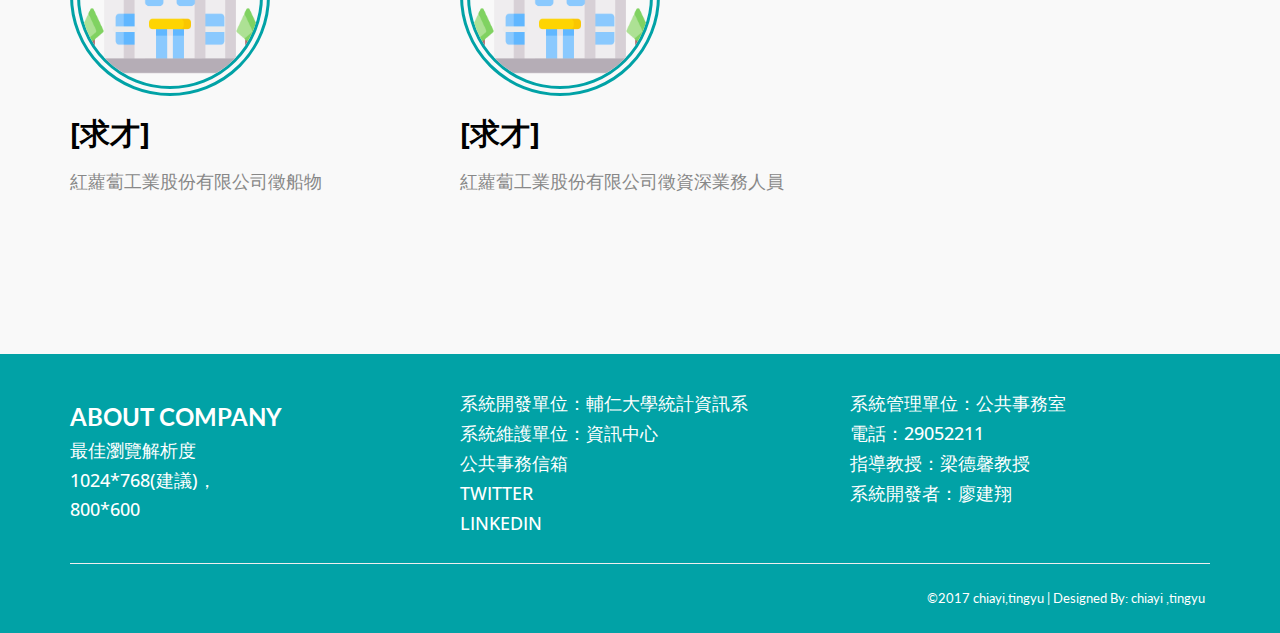
<file: hiring.html>
﻿<!DOCTYPE html>
<html xmlns="http://www.w3.org/1999/xhtml">
<head>
      <meta charset="utf-8" />
    <meta name="viewport" content="width=device-width, initial-scale=1, maximum-scale=1" />
    <meta name="description" content="" />
    <meta name="author" content="" />
    <!--[if IE]>
        <meta http-equiv="X-UA-Compatible" content="IE=edge,chrome=1">
        <![endif]-->
    <title>FJU alumi System Website我</title>

    <!-- BOOTSTRAP CORE STYLE  -->
    <link href="assets/css/bootstrap.css" rel="stylesheet" />
    <!-- FONT AWESOME STYLE  -->
    <link href="assets/css/font-awesome.css" rel="stylesheet" />
    <!-- ANIMATE STYLE  -->
    <link href="assets/css/animate.css" rel="stylesheet" />
    <!-- FLEXSLIDER STYLE  -->
    <link href="assets/css/flexslider.css" rel="stylesheet" />
    <!-- CUSTOM STYLE  -->
    <link href="assets/css/style.css" rel="stylesheet" />
    <!-- GOOGLE FONTS  -->
    <link href='http://fonts.googleapis.com/css?family=Open+Sans+Condensed:300' rel='stylesheet' type='text/css' />
     <link href='http://fonts.googleapis.com/css?family=Open+Sans' rel='stylesheet' type='text/css' />
    <link href='http://fonts.googleapis.com/css?family=Lobster' rel='stylesheet' type='text/css' />

    <meta name="description" content="" />
    <meta name="keywords" content="" />
    <meta name="author" content="Codrops" />
    <link rel="shortcut icon" href="../favicon.ico"> 
    <link rel="stylesheet" type="text/css" href="css/default.css" />
    <link rel="stylesheet" type="text/css" href="css/component.css" />
    <script src="js/modernizr.custom.js"></script>
</head>
<body>

 <div class="navbar navbar-inverse set-radius-zero" >
        <div class="container">
            <div class="navbar-header">
                <button type="button" class="navbar-toggle" data-toggle="collapse" data-target=".navbar-collapse">
                    <span class="icon-bar"></span>
                    <span class="icon-bar"></span>
                    <span class="icon-bar"></span>
                </button>
                <a class="navbar-brand" href="index.html">

                    <img src="assets/img/logo.png" />
                </a>

            </div>
            <div class="right-div">
<font size="2" color="black"><strong>管理者</strong>帳號：<font size="2"><input type="text" name="帳號"> 密碼：<input type="text" name="密碼"> 
          <button type="button">登入</button></font>
            </div>
          
        </div>
    </div>
    <!-- LOGO HEADER END-->
    <section class="menu-section">
        <div class="container">
            <div class="row ">
                <div class="col-md-12">
                    <div class="navbar-collapse collapse ">
                        <ul id="menu-top" class="nav navbar-nav navbar-right">
                            <li><a href="index.html" >回到首頁</a></li>
                           
                            <li><a href="about.html" class="menu-top-active">徵才/求才</a></li>
                             <li><a href="404-notfound.html" >新增資料</a></li>
                             <li><a href="features.html">服務功能</a></li>
                            <li><a href="contact.html">常見問題</a></li>
                        </ul>
                    </div>
                </div>

            </div>
        </div>
    </section>
     <!-- MENU SECTION END-->
  
    <div class="below-slideshow">
         <div class="container">
        <div class="row">
            
            <div class="col-lg-12 col-md-12 col-sm-12 col-xs-12">
                <div class="txt-block">

              
									<a href="https://alumni.fju.edu.tw/"><h1 class="head-line">我要公告/徵才/求才</h1></a>
									
                      </div>
            </div>
        </div>

    </div>
    </div>
    <!-- BELOW SLIDESHOW SECTION END-->
     
     <!-- TAG HOME SECTION END-->
    <div class="just-sec">
        

        <div class="container">
             
        <div class="row">
            <div class="col-lg-4 col-md-4 col-sm-4 col-xs-12">
                <div class="just-txt-div">

              <img src="images/office-building.png" alt="" class="img-circle set-about-img"  />
									<h2><strong>[求才]</strong>  </h2>
									<p >
										<font size="4"><a href="http://alumni.fju.edu.tw/news/index.asp?method=view&newsnum=202">耀鴻縫製機械有限公司徵西文業務
                    </a></font>
									</p>
                   
                      </div>
            </div>

            <div class="col-lg-4 col-md-4 col-sm-4 col-xs-12">
               <div class="just-txt-div">

              <img src="images/office-building.png" alt="" class="img-circle set-about-img"  />
									<h2><strong>[求才]</strong>  </h2>
									<p >
									<font size="4"><a href="http://alumni.fju.edu.tw/news/index.asp?method=view&newsnum=201">鑫廷織品開發股份有限公司徵研發助理
                    </a></font>
									</p>
                   
                      </div>
            </div>
            <div class="col-lg-4 col-md-4 col-sm-4 col-xs-12">
               <div class="just-txt-div">

              <img src="images/office-building.png" alt="" class="img-circle set-about-img"  />
									<h2><strong>[求才]</strong>  </h2>
									<p >
										<font size="4"><a href="http://alumni.fju.edu.tw/news/index.asp?method=view&newsnum=200">新莊陳曦數學文理補習班徵輔導老師
                    </a></font>
									</p>
                   
                      </div>
            </div>
             <div class="col-lg-4 col-md-4 col-sm-4 col-xs-12">
               <div class="just-txt-div">

              <img src="images/office-building.png" alt="" class="img-circle set-about-img"  />
                  <h2><strong>[求才]</strong>  </h2>
                  <p >
                    <font size="4"><a href="http://alumni.fju.edu.tw/news/index.asp?method=view&newsnum=199">可恩迪股份有限公司徵merchandiser
                    </a></font>
                  </p>
                   
                      </div>
        </div>
         <div class="col-lg-4 col-md-4 col-sm-4 col-xs-12">
               <div class="just-txt-div">

              <img src="images/office-building.png" alt="" class="img-circle set-about-img"  />
                  <h2><strong>[求才]</strong>  </h2>
                  <p >
                    <font size="4"><a href="http://alumni.fju.edu.tw/news/index.asp?method=view&newsnum=198">可恩迪股份有限公司徵女裝運動服設計師
                    </a></font>
                  </p>
                   
                      </div>
                      </div>
                       <div class="col-lg-4 col-md-4 col-sm-4 col-xs-12">
               <div class="just-txt-div">

              <img src="images/office-building.png" alt="" class="img-circle set-about-img"  />
                  <h2><strong>[求才]</strong>  </h2>
                  <p >
                    <font size="4"><a href="http://alumni.fju.edu.tw/news/index.asp?method=view&newsnum=197">可恩迪股份有限公司徵毛衣女裝服設計師
                    </a></font>
                  </p>
                   
                      </div>
                      </div>
                                          <div class="col-lg-4 col-md-4 col-sm-4 col-xs-12">
               <div class="just-txt-div">

              <img src="images/office-building.png" alt="" class="img-circle set-about-img"  />
                  <h2><strong>[公告]</strong>  </h2>
                  <p >
                    <font size="4"><a href="http://alumni.fju.edu.tw/news/index.asp?method=view&newsnum=190">暑假作息公告
                    </a></font>
                  </p>
                   
                      </div>
                      </div>
                                          <div class="col-lg-4 col-md-4 col-sm-4 col-xs-12">
               <div class="just-txt-div">

              <img src="images/office-building.png" alt="" class="img-circle set-about-img"  />
                  <h2><strong>[公告]</strong>  </h2>
                  <p >
                    <font size="4"><a href="http://alumni.fju.edu.tw/news/index.asp?method=view&newsnum=189">校友證件與成績查詢暫定公告
                    </a></font>
                  </p>
                   
                      </div>
                      </div>
                                          <div class="col-lg-4 col-md-4 col-sm-4 col-xs-12">
               <div class="just-txt-div">

              <img src="images/office-building.png" alt="" class="img-circle set-about-img"  />
                  <h2><strong>[求才]</strong>  </h2>
                  <p >
                    <font size="4"><a href="http://alumni.fju.edu.tw/news/index.asp?method=view&newsnum=188">紅蘿蔔工業股份有限公司徵船物
                    </a></font>
                  </p>
                   
                      </div>
                      </div>
                                                  <div class="col-lg-4 col-md-4 col-sm-4 col-xs-12">
               <div class="just-txt-div">

              <img src="images/office-building.png" alt="" class="img-circle set-about-img"  />
                  <h2><strong>[求才]</strong>  </h2>
                  <p >
                    <font size="4"><a href="http://alumni.fju.edu.tw/news/index.asp?method=view&newsnum=188">紅蘿蔔工業股份有限公司徵船物
                    </a></font>
                  </p>
                   
                      </div>
                      </div>
                                                  <div class="col-lg-4 col-md-4 col-sm-4 col-xs-12">
               <div class="just-txt-div">

              <img src="images/office-building.png" alt="" class="img-circle set-about-img"  />
                  <h2><strong>[求才]</strong>  </h2>
                  <p >
                    <font size="4"><a href="http://alumni.fju.edu.tw/news/index.asp?method=view&newsnum=187">紅蘿蔔工業股份有限公司徵資深業務人員
                    </a></font>
                  </p>
                   
                      </div>
                      </div>
               
                </div>
            </div>
         </div>
      <!--SET-DIV SECTION END-->
   
   <div class="footer-sec">
         <div class="container">
        <div class="row">
            <div class="col-lg-4 col-md-4 col-sm-4 col-xs-12">

              
									<h3> <strong>ABOUT COMPANY</strong> </h3>
									<p style="padding-right:50px;" >
									<h4>最佳瀏覽解析度</h4>
                  <h4>1024*768(建議)，</h4>
                   <h4>800*600</br></h4>
									</p>
            </div>
            <div class="col-lg-4 col-md-4 col-sm-4 col-xs-12 social-div">
               

              
								<h4> 系統開發單位：輔仁大學統計資訊系</h4>
                    <h4> 系統維護單位：資訊中心</h4>
                <a href="#" ><h4>公共事務信箱 </h4></a>
                   <a href="#" ><h4>TWITTER </h4></a>
                 <a href="#" ><h4>LINKEDIN </h4></a>
									
                    
            </div>
            <div class="col-lg-4 col-md-4 col-sm-4 col-xs-12">
             <h4> 系統管理單位：公共事務室</h4>
                <h4>電話：29052211</h4>
                 <h4>指導教授：梁德馨教授</h4>
                 <h4>系統開發者：廖建翔</h4>
            </div>
        </div>
 <div class="row">
            <div class="col-lg-12 col-md-12 col-sm-12 col-xs-12">
                <hr />
                <div style="text-align:right;padding:5px;">
                    &copy;2017 chiayi,tingyu | <a href="#" style="color:#fff;" target="_blank" >Designed By: chiayi ,tingyu</a>
                </div>
            </div>
    </div>
    </div>
       </div>
     <!--FOOTER SECTION END-->
      <!-- WE PUT SCRIPTS AT THE END TO LOAD PAGE FASTER-->
<!--CORE SCRIPTS PLUGIN-->
    <script src="assets/js/jquery-1.11.1.min.js"></script>
     <!--BOOTSTRAP SCRIPTS PLUGIN-->
<script src="assets/js/bootstrap.js"></script>
     <!--WOW SCRIPTS PLUGIN-->
    <script src="assets/js/wow.js"></script>
     <!--FLEXSLIDER SCRIPTS PLUGIN-->
    <script src="assets/js/jquery.flexslider.js"></script>
     <!--CUSTOM SCRIPTS -->
    <script src="assets/js/custom.js"></script>
</body>

</html>
</file>
<file: assets/css/style.css>
﻿
/*=============================================================
    Authour URI: www.binarytheme.com
    License: Commons Attribution 3.0

    http://creativecommons.org/licenses/by/3.0/

    100% Free To use For Personal And Commercial Use.
    IN EXCHANGE JUST GIVE US CREDITS AND TELL YOUR FRIENDS ABOUT US
   
    ========================================================  */

/* =============================================================
   GENERAL STYLES
 ============================================================ */

body {
    font-family: 'Open Sans Condensed', sans-serif;
    font-size:20px;
}

h1,h2,h4 {
    font-family: 'Open Sans', sans-serif;
}
.just-txt-div {
    padding-bottom:30px;
    padding-top:30px;
}
    .just-txt-div p {
        padding-top:10px;
    }
.head-line {
    font-weight:500;
    text-align:center;
    text-transform:uppercase;
    font-size:30px;
    font-family: 'Lobster', cursive;
}
.pad-set {
    padding-top:50px;
     padding-bottom:50px;
}
.pad-top {
     padding-top:50px;
}
/* =============================================================
   NAVBAR & MENU STYLES
 ============================================================ */

.right-div {
    float: right; 
    padding: 20px;
    font-size:20px;
}
#menu-top a {
    color:#000;
    text-decoration:none;
    font-weight:500;
    padding: 25px 15px 25px 15px;
    text-transform:uppercase;
    font-size:16px;
    font-weight:900;

}
.menu-section {
    background-color: #f7f7f7;
    border-bottom:5px solid #CECECE;
    width:100%
}
.menu-top-active {
    background-color:#eeeeee;
}
.navbar-inverse {
background-color: #FFF;
border-color: rgba(155, 153, 153, 0.23);

}

.navbar {
    min-height: 70px;
    margin-bottom: 0px;
   
}
.navbar-inverse .navbar-collapse, .navbar-inverse .navbar-form {
    border-color:transparent;
}
.navbar-toggle {
background-color: black;
border: 1px solid black;
}


/* =============================================================
   SLIDESHOW / CAROUSEL STYLES
 ============================================================ */

#carousel-div {
    border:3px solid #e1e1e1;
}
.carousel-caption {
    top:50px;
}
    .carousel-caption h1 {
        text-align:center;
        font-size:30px;
        font-weight:900;
        text-transform:uppercase;
        background-color:rgba(0, 0, 0, 0.65);
        max-width:440px;
        padding:15px 25px;
        


    }
     .carousel-caption h2 {
        text-align:center;
        font-size:25px;
        font-weight:900;
        text-transform:uppercase;
        background-color:rgba(0, 0, 0, 0.65);
        max-width:340px;
        padding:15px 25px;
        


    }
 /* =============================================================
    PAGE STYLES
 ============================================================ */
.below-slideshow {
    color:#fff;
    background:#01a2a6;
    padding-bottom:50px;
    
}
    .below-slideshow i {
        padding-bottom:15px;
    }
    .below-slideshow .txt-block {
        
        padding-top:50px;
    }
     .below-slideshow h4 {
        font-weight:800;
        font-size:20px;
    }
    .below-slideshow p {
        padding-right:30px;
    }
.tag-home {
    padding-top:50px;
    padding-bottom:30px;
    font-size:30px;
    text-align:center;
    line-height:45px
}

.parallax-like {
margin-top: 20px;
margin-bottom: 20px;
background: url(../img/par.jpg) no-repeat center center;
padding: 0;
-webkit-background-size: cover;
background-size: cover;
color: #fff;
background-attachment: fixed;
}
    .parallax-like .overlay {
        min-height:200px;
        background: rgba(15, 15, 15, 0.66);
        font-size:50px;
        
        
    }
    .vedio-style {
border: 0px;
width: 100%;
min-height: 300px;
}
.just-sec {
    padding-top:50px;
    padding-bottom:70px;
}
.set-div {
    border:1px solid #01a2a6;
    border-radius:10px;
    -webkit-border-radius:10px;
    -moz-border-radius:10px;
}
.footer-sec {
    margin-top:50px;
    padding-top:30px;
    color:#fff;
    background:#01a2a6;
    padding-bottom:20px;
    
}
.flexslider {
    -webkit-box-shadow: 0 0px 0px rgba(0,0,0,0);
     -moz-box-shadow: 0 0px 0px rgba(0,0,0,0);
    -o-box-shadow: 0 0px 0px rgba(0,0,0,0);
    box-shadow: 0 0px 0px rgba(0,0,0,0);
}
.social-div a,a:hover{
    color:#fff;
    text-decoration:none;
}
.set-about-img {
    border:10px double #01a2a6;
     max-height:200px;
}
/*==========================================
   GALLERY/ PORTFOLIO STYLES
    =====================================================*/

#port-folio {
    padding-top: 80px; 
    padding-bottom: 100px; 
}
.portfolio-item {
    border:15px double #01a2a6;
    margin:3px;
}
    .portfolio-item p {
        padding:30px;
        color:#fff;
    }

.portfolio-item .overlay {
   position: absolute;
  top: 0;
  left: 0;
    width: 100%;
  height: 100%;
  opacity: 0;
  background-color: #CECECE;
  text-align: center;
  vertical-align: middle;
  -webkit-transition: opacity 300ms;
  -moz-transition: opacity 300ms;
  -o-transition: opacity 300ms;
  transition: opacity 300ms;
  cursor:pointer;
  border-radius: 5px;
  -moz-border-radius:5px;
  -webkit-border-radius:5px;
 
}
.portfolio-item .overlay .preview {
  position: relative;
  top: 50%;
  display: inline-block;
  margin-top: -20px;
}
.portfolio-item:hover .overlay {
  opacity: 1;
  zoom: 1;
	filter: alpha(opacity=100);
}
.overlay a,overlay a:hover{
    color:#fff;
    text-decoration:none;
}
#port-folio .overlay p > span {
    display:block;
    padding-bottom:20px;
}

/*==========================================
   GALLERY/ PORTFOLIO FILTER STYLES
    =====================================================*/
ul#filters {
	padding: 0px;
}
#filters {
	margin: 3% 0;
	padding: 0;
	list-style: none;
	text-align: center;
}
	#filters li {
		display: -webkit-inline-box;
	}
	#filters li span {
		display: block;
		padding: 5px 4px;
		text-decoration: none;
		color: #d51111;
		cursor: pointer;
		font-size: 18px;
	}
 	#port-folio .portfolio-item {
		-webkit-box-sizing: border-box;
		-moz-box-sizing: border-box;
		-o-box-sizing: border-box;
		width: 100%;		
        opacity:.2;
		float:left;
		overflow:hidden;
	}
	

/* =============================================================
  MEDIA QUERIES 
 ============================================================ */


@media (min-width: 740px) and (max-width: 1040px) {
    .carousel-caption h2 {
        display: none;
    }
}

@media (min-width: 100px) and (max-width: 740px) {
    .carousel-caption h1 {
        display: none;
    }

    .carousel-caption h2 {
        display: none;
    }
}
</file>
<file: css/default.css>
/* General Demo Style */
@import url(http://fonts.googleapis.com/css?family=Lato:300,400,700);

@font-face {
	font-family: 'codropsicons';
	src:url('../fonts/codropsicons/codropsicons.eot');
	src:url('../fonts/codropsicons/codropsicons.eot?#iefix') format('embedded-opentype'),
		url('../fonts/codropsicons/codropsicons.woff') format('woff'),
		url('../fonts/codropsicons/codropsicons.ttf') format('truetype'),
		url('../fonts/codropsicons/codropsicons.svg#codropsicons') format('svg');
	font-weight: normal;
	font-style: normal;
}

*, *:after, *:before { -webkit-box-sizing: border-box; -moz-box-sizing: border-box; box-sizing: border-box; }
body, html { font-size: 100%; padding: 0; margin: 0;}

/* Clearfix hack by Nicolas Gallagher: http://nicolasgallagher.com/micro-clearfix-hack/ */
.clearfix:before, .clearfix:after { content: " "; display: table; }
.clearfix:after { clear: both; }

body {
	font-family: 'Lato', Calibri, Arial, sans-serif;
	color: #b3b9bf;
	background: #f9f9f9;
}

a {
	color: #888;
	text-decoration: none;
}

a:hover,
a:active {
	color: #333;
}

/* Header Style */
.container > header {
	margin: 0 auto;
	padding: 2em;
	text-align: center;
	background: rgba(0,0,0,0.01);
}

.container > header h1 {
	font-size: 2.625em;
	line-height: 1.3;
	margin: 0;
	font-weight: 300;
}

/* To Navigation Style */
.codrops-top {
	background: #fff;
	background: rgba(255, 255, 255, 0.6);
	text-transform: uppercase;
	width: 100%;
	font-size: 0.69em;
	line-height: 2.2;
}

.codrops-top a {
	padding: 0 1em;
	letter-spacing: 0.1em;
	color: #888;
	display: inline-block;
}

.codrops-top a:hover {
	background: rgba(255,255,255,0.95);
	color: #333;
}

.codrops-top span.right {
	float: right;
}

.codrops-top span.right a {
	float: left;
	display: block;
}

.codrops-icon:before {
	font-family: 'codropsicons';
	margin: 0 4px;
	speak: none;
	font-style: normal;
	font-weight: normal;
	font-variant: normal;
	text-transform: none;
	line-height: 1;
	-webkit-font-smoothing: antialiased;
}

.codrops-icon-drop:before {
	content: "\e001";
}

.codrops-icon-prev:before {
	content: "\e004";
}

.codrops-icon-archive:before {
	content: "\e002";
}

.codrops-icon-next:before {
	content: "\e000";
}

.codrops-icon-about:before {
	content: "\e003";
}

/* Demo Buttons Style */
.codrops-demos {
	padding-top: 1em;
	font-size: 0.9em;
}

.codrops-demos a {
	display: inline-block;
	margin: 0.5em;
	padding: 0.7em 1.1em;
	border: 3px solid #b3b9bf;
	color: #b3b9bf;
	font-weight: 700;
}

.codrops-demos a:hover,
.codrops-demos a.current-demo,
.codrops-demos a.current-demo:hover {
	border-color: #2c3f52;
	color: #2c3f52;
}

@media screen and (max-width: 25em) {

	.codrops-icon span {
		display: none;
	}

}
</file>
<file: css/component.css>
.grid {
	padding: 20px 20px 100px 20px;
	/*max-width: 1300px;*/
	margin: 0 auto;
	list-style: none;
	text-align: center;
}

.grid li {
	display: inline-block;
	width: 350px;
	margin: 0;
	padding: 20px;
	text-align: left;
	position: relative;
}

.grid figure {
	margin: 0;
	position: relative;
}

.grid figure img {
	max-width: 100%;
	display: block;
	position: relative;
}

.grid figcaption {
	position: absolute;
	top: 0;
	left: 0;
	padding: 20px;
	background: #2c3f52;
	color: #ed4e6e;
}

.grid figcaption h3 {
	margin: 0;
	padding: 0;
	color: #fff;
}

.grid figcaption span:before {
	content: 'by ';
}

.grid figcaption a {
	text-align: center;
	padding: 5px 10px;
	border-radius: 2px;
	display: inline-block;
	background: #ed4e6e;
	color: #fff;
}

/* Individual Caption Styles */

/* Caption Style 1 */
.cs-style-1 figcaption {
	height: 100%;
	width: 100%;
	opacity: 0;
	text-align: center;
	-webkit-backface-visibility: hidden;
	-moz-backface-visibility: hidden;
	backface-visibility: hidden;
	-webkit-transition: -webkit-transform 0.3s, opacity 0.3s;
	-moz-transition: -moz-transform 0.3s, opacity 0.3s;
	transition: transform 0.3s, opacity 0.3s;
}

.no-touch .cs-style-1 figure:hover figcaption,
.cs-style-1 figure.cs-hover figcaption {
	opacity: 1;
	-webkit-transform: translate(15px, 15px);
	-moz-transform: translate(15px, 15px);
	-ms-transform: translate(15px, 15px);
	transform: translate(15px, 15px);
}

.cs-style-1 figcaption h3 {
	margin-top: 70px;
}

.cs-style-1 figcaption span {
	display: block;
}

.cs-style-1 figcaption a {
	margin-top: 30px;
}

/* Caption Style 2 */
.cs-style-2 figure img {
	z-index: 10;
	-webkit-transition: -webkit-transform 0.4s;
	-moz-transition: -moz-transform 0.4s;
	transition: transform 0.4s;
}

.no-touch .cs-style-2 figure:hover img,
.cs-style-2 figure.cs-hover img {
	-webkit-transform: translateY(-90px);
	-moz-transform: translateY(-90px);
	-ms-transform: translateY(-90px);
	transform: translateY(-90px);
}

.cs-style-2 figcaption {
	height: 90px;
	width: 100%;
	top: auto;
	bottom: 0;
}

.cs-style-2 figcaption a {
	position: absolute;
	right: 20px;
	top: 30px;
}

/* Caption Style 3 */
.cs-style-3 figure {
	overflow: hidden;
}

.cs-style-3 figure img {
	-webkit-transition: -webkit-transform 0.4s;
	-moz-transition: -moz-transform 0.4s;
	transition: transform 0.4s;
}

.no-touch .cs-style-3 figure:hover img,
.cs-style-3 figure.cs-hover img {
	-webkit-transform: translateY(-50px);
	-moz-transform: translateY(-50px);
	-ms-transform: translateY(-50px);
	transform: translateY(-50px);
}

.cs-style-3 figcaption {
	height: 100px;
	width: 100%;
	top: auto;
	bottom: 0;
	opacity: 0;
	-webkit-transform: translateY(100%);
	-moz-transform: translateY(100%);
	-ms-transform: translateY(100%);
	transform: translateY(100%);
	-webkit-transition: -webkit-transform 0.4s, opacity 0.1s 0.3s;
	-moz-transition: -moz-transform 0.4s, opacity 0.1s 0.3s;
	transition: transform 0.4s, opacity 0.1s 0.3s;
}

.no-touch .cs-style-3 figure:hover figcaption,
.cs-style-3 figure.cs-hover figcaption {
	opacity: 1;
	-webkit-transform: translateY(0px);
	-moz-transform: translateY(0px);
	-ms-transform: translateY(0px);
	transform: translateY(0px);
	-webkit-transition: -webkit-transform 0.4s, opacity 0.1s;
	-moz-transition: -moz-transform 0.4s, opacity 0.1s;
	transition: transform 0.4s, opacity 0.1s;
}

.cs-style-3 figcaption a {
	position: absolute;
	bottom: 20px;
	right: 20px;
}

/* Caption Style 4 */
.cs-style-4 li {
	-webkit-perspective: 1700px;
	-moz-perspective: 1700px;
	perspective: 1700px;
	-webkit-perspective-origin: 0 50%;
	-moz-perspective-origin: 0 50%;
	perspective-origin: 0 50%;
}

.cs-style-4 figure {
	-webkit-transform-style: preserve-3d;
	-moz-transform-style: preserve-3d;
	transform-style: preserve-3d;
}

.cs-style-4 figure > div {
	overflow: hidden;
}

.cs-style-4 figure img {
	-webkit-transition: -webkit-transform 0.4s;
	-moz-transition: -moz-transform 0.4s;
	transition: transform 0.4s;
}

.no-touch .cs-style-4 figure:hover img,
.cs-style-4 figure.cs-hover img {
	-webkit-transform: translateX(25%);
	-moz-transform: translateX(25%);
	-ms-transform: translateX(25%);
	transform: translateX(25%);
}

.cs-style-4 figcaption {
	height: 100%;
	width: 50%;
	opacity: 0;
	-webkit-backface-visibility: hidden;
	-moz-backface-visibility: hidden;
	backface-visibility: hidden;
	-webkit-transform-origin: 0 0;
	-moz-transform-origin: 0 0;
	transform-origin: 0 0;
	-webkit-transform: rotateY(-90deg);
	-moz-transform: rotateY(-90deg);
	transform: rotateY(-90deg);
	-webkit-transition: -webkit-transform 0.4s, opacity 0.1s 0.3s;
	-moz-transition: -moz-transform 0.4s, opacity 0.1s 0.3s;
	transition: transform 0.4s, opacity 0.1s 0.3s;
}

.no-touch .cs-style-4 figure:hover figcaption,
.cs-style-4 figure.cs-hover figcaption {
	opacity: 1;
	-webkit-transform: rotateY(0deg);
	-moz-transform: rotateY(0deg);
	transform: rotateY(0deg);
	-webkit-transition: -webkit-transform 0.4s, opacity 0.1s;
	-moz-transition: -moz-transform 0.4s, opacity 0.1s;
	transition: transform 0.4s, opacity 0.1s;
}

.cs-style-4 figcaption a {
	position: absolute;
	bottom: 20px;
	right: 20px;
}

/* Caption Style 5 */
.cs-style-5 figure img {
	z-index: 10;
	-webkit-transition: -webkit-transform 0.4s;
	-moz-transition: -moz-transform 0.4s;
	transition: transform 0.4s;
}

.no-touch .cs-style-5 figure:hover img,
.cs-style-5 figure.cs-hover img {
	-webkit-transform: scale(0.4);
	-moz-transform: scale(0.4);
	-ms-transform: scale(0.4);
	transform: scale(0.4);
}

.cs-style-5 figcaption {
	height: 100%;
	width: 100%;
	opacity: 0;
	-webkit-transform: scale(0.7);
	-moz-transform: scale(0.7);
	-ms-transform: scale(0.7);
	transform: scale(0.7);
	-webkit-backface-visibility: hidden;
	-moz-backface-visibility: hidden;
	backface-visibility: hidden;
	-webkit-transition: -webkit-transform 0.4s, opacity 0.4s;
	-moz-transition: -moz-transform 0.4s, opacity 0.4s;
	transition: transform 0.4s, opacity 0.4s;
}

.no-touch .cs-style-5 figure:hover figcaption,
.cs-style-5 figure.cs-hover figcaption {
	-webkit-transform: scale(1);
	-moz-transform: scale(1);
	-ms-transform: scale(1);
	transform: scale(1);
	opacity: 1;
}

.cs-style-5 figure a {
	position: absolute;
	bottom: 20px;
	right: 20px;
}

/* Caption Style 6 */
.cs-style-6 figure img {
	z-index: 10;
	-webkit-transition: -webkit-transform 0.4s;
	-moz-transition: -moz-transform 0.4s;
	transition: transform 0.4s;
}

.no-touch .cs-style-6 figure:hover img,
.cs-style-6 figure.cs-hover img {
	-webkit-transform: translateY(-50px) scale(0.5);
	-moz-transform: translateY(-50px) scale(0.5);
	-ms-transform: translateY(-50px) scale(0.5);
	transform: translateY(-50px) scale(0.5);
}

.cs-style-6 figcaption {
	height: 100%;
	width: 100%;
}

.cs-style-6 figcaption h3 {
	margin-top: 60%;
}

.cs-style-6 figcaption a {
	position: absolute;
	bottom: 20px;
	right: 20px;
}

/* Caption Style 7 */
.cs-style-7 li:first-child { z-index: 6; }
.cs-style-7 li:nth-child(2) { z-index: 5; }
.cs-style-7 li:nth-child(3) { z-index: 4; }
.cs-style-7 li:nth-child(4) { z-index: 3; }
.cs-style-7 li:nth-child(5) { z-index: 2; }
.cs-style-7 li:nth-child(6) { z-index: 1; }

.cs-style-7 figure img {
	z-index: 10;
}

.cs-style-7 figcaption {
	height: 100%;
	width: 100%;
	opacity: 0;
	-webkit-backface-visibility: hidden;
	-moz-backface-visibility: hidden;
	backface-visibility: hidden;
	-webkit-transition: opacity 0.3s, height 0.3s, box-shadow 0.3s;
	-moz-transition: opacity 0.3s, height 0.3s, box-shadow 0.3s;
	transition: opacity 0.3s, height 0.3s, box-shadow 0.3s;
	box-shadow: 0 0 0 0px #2c3f52;
}

.no-touch .cs-style-7 figure:hover figcaption,
.cs-style-7 figure.cs-hover figcaption {
	opacity: 1;
	height: 130%;
	box-shadow: 0 0 0 10px #2c3f52;
}

.cs-style-7 figcaption h3 {
	margin-top: 86%;
}

.cs-style-7 figcaption h3,
.cs-style-7 figcaption span,
.cs-style-7 figcaption a {
	opacity: 0;
	-webkit-transition: opacity 0s;
	-moz-transition: opacity 0s;
	transition: opacity 0s;
}

.cs-style-7 figcaption a {
	position: absolute;
	bottom: 20px;
	right: 20px;
}

.no-touch .cs-style-7 figure:hover figcaption h3,
.no-touch .cs-style-7 figure:hover figcaption span,
.no-touch .cs-style-7 figure:hover figcaption a,
.cs-style-7 figure.cs-hover figcaption h3,
.cs-style-7 figure.cs-hover figcaption span,
.cs-style-7 figure.cs-hover figcaption a {
	-webkit-transition: opacity 0.3s 0.2s;
	-moz-transition: opacity 0.3s 0.2s;
	transition: opacity 0.3s 0.2s;
	opacity: 1;
}

@media screen and (max-width: 31.5em) {
	.grid {
		padding: 10px 10px 100px 10px;
	}
	.grid li {
		width: 100%;
		min-width: 300px;
	}
}
</file>
<file: assets/css/prettyPhoto.css>
div.pp_default .pp_top,div.pp_default .pp_top .pp_middle,div.pp_default .pp_top .pp_left,div.pp_default .pp_top .pp_right,div.pp_default .pp_bottom,div.pp_default .pp_bottom .pp_left,div.pp_default .pp_bottom .pp_middle,div.pp_default .pp_bottom .pp_right{height:13px}
div.pp_default .pp_top .pp_left{background:url(../img/prettyPhoto/default/sprite.png) -78px -93px no-repeat}
div.pp_default .pp_top .pp_middle{background:url(../img/prettyPhoto/default/sprite_x.png) top left repeat-x}
div.pp_default .pp_top .pp_right{background:url(../img/prettyPhoto/default/sprite.png) -112px -93px no-repeat}
div.pp_default .pp_content .ppt{color:#f8f8f8}
div.pp_default .pp_content_container .pp_left{background:url(../img/prettyPhoto/default/sprite_y.png) -7px 0 repeat-y;padding-left:13px}
div.pp_default .pp_content_container .pp_right{background:url(../img/prettyPhoto/default/sprite_y.png) top right repeat-y;padding-right:13px}
div.pp_default .pp_next:hover{background:url(../img/prettyPhoto/default/sprite_next.png) center right no-repeat;cursor:pointer}
div.pp_default .pp_previous:hover{background:url(../img/prettyPhoto/default/sprite_prev.png) center left no-repeat;cursor:pointer}
div.pp_default .pp_expand{background:url(../img/prettyPhoto/default/sprite.png) 0 -29px no-repeat;cursor:pointer;width:28px;height:28px}
div.pp_default .pp_expand:hover{background:url(../img/prettyPhoto/default/sprite.png) 0 -56px no-repeat;cursor:pointer}
div.pp_default .pp_contract{background:url(../img/prettyPhoto/default/sprite.png) 0 -84px no-repeat;cursor:pointer;width:28px;height:28px}
div.pp_default .pp_contract:hover{background:url(../img/prettyPhoto/default/sprite.png) 0 -113px no-repeat;cursor:pointer}
div.pp_default .pp_close{width:30px;height:30px;background:url(../img/prettyPhoto/default/sprite.png) 2px 1px no-repeat;cursor:pointer}
div.pp_default .pp_gallery ul li a{background:url(../img/prettyPhoto/default/default_thumb.png) center center #f8f8f8;border:1px solid #aaa}
div.pp_default .pp_social{margin-top:7px}
div.pp_default .pp_gallery a.pp_arrow_previous,div.pp_default .pp_gallery a.pp_arrow_next{position:static;left:auto}
div.pp_default .pp_nav .pp_play,div.pp_default .pp_nav .pp_pause{background:url(../img/prettyPhoto/default/sprite.png) -51px 1px no-repeat;height:30px;width:30px}
div.pp_default .pp_nav .pp_pause{background-position:-51px -29px}
div.pp_default a.pp_arrow_previous,div.pp_default a.pp_arrow_next{background:url(../img/prettyPhoto/default/sprite.png) -31px -3px no-repeat;height:20px;width:20px;margin:4px 0 0}
div.pp_default a.pp_arrow_next{left:52px;background-position:-82px -3px}
div.pp_default .pp_content_container .pp_details{margin-top:5px}
div.pp_default .pp_nav{clear:none;height:30px;width:110px;position:relative}
div.pp_default .pp_nav .currentTextHolder{font-family:Georgia;font-style:italic;color:#999;font-size:11px;left:75px;line-height:25px;position:absolute;top:2px;margin:0;padding:0 0 0 10px}
div.pp_default .pp_close:hover,div.pp_default .pp_nav .pp_play:hover,div.pp_default .pp_nav .pp_pause:hover,div.pp_default .pp_arrow_next:hover,div.pp_default .pp_arrow_previous:hover{opacity:0.7}
div.pp_default .pp_description{font-size:11px;font-weight:700;line-height:14px;margin:5px 50px 5px 0}
div.pp_default .pp_bottom .pp_left{background:url(../img/prettyPhoto/default/sprite.png) -78px -127px no-repeat}
div.pp_default .pp_bottom .pp_middle{background:url(../img/prettyPhoto/default/sprite_x.png) bottom left repeat-x}
div.pp_default .pp_bottom .pp_right{background:url(../img/prettyPhoto/default/sprite.png) -112px -127px no-repeat}
div.pp_default .pp_loaderIcon{background:url(../img/prettyPhoto/default/loader.gif) center center no-repeat}
div.light_rounded .pp_top .pp_left{background:url(../img/prettyPhoto/light_rounded/sprite.png) -88px -53px no-repeat}
div.light_rounded .pp_top .pp_right{background:url(../img/prettyPhoto/light_rounded/sprite.png) -110px -53px no-repeat}
div.light_rounded .pp_next:hover{background:url(../img/prettyPhoto/light_rounded/btnNext.png) center right no-repeat;cursor:pointer}
div.light_rounded .pp_previous:hover{background:url(../img/prettyPhoto/light_rounded/btnPrevious.png) center left no-repeat;cursor:pointer}
div.light_rounded .pp_expand{background:url(../img/prettyPhoto/light_rounded/sprite.png) -31px -26px no-repeat;cursor:pointer}
div.light_rounded .pp_expand:hover{background:url(../img/prettyPhoto/light_rounded/sprite.png) -31px -47px no-repeat;cursor:pointer}
div.light_rounded .pp_contract{background:url(../img/prettyPhoto/light_rounded/sprite.png) 0 -26px no-repeat;cursor:pointer}
div.light_rounded .pp_contract:hover{background:url(../img/prettyPhoto/light_rounded/sprite.png) 0 -47px no-repeat;cursor:pointer}
div.light_rounded .pp_close{width:75px;height:22px;background:url(../img/prettyPhoto/light_rounded/sprite.png) -1px -1px no-repeat;cursor:pointer}
div.light_rounded .pp_nav .pp_play{background:url(../img/prettyPhoto/light_rounded/sprite.png) -1px -100px no-repeat;height:15px;width:14px}
div.light_rounded .pp_nav .pp_pause{background:url(../img/prettyPhoto/light_rounded/sprite.png) -24px -100px no-repeat;height:15px;width:14px}
div.light_rounded .pp_arrow_previous{background:url(../img/prettyPhoto/light_rounded/sprite.png) 0 -71px no-repeat}
div.light_rounded .pp_arrow_next{background:url(../img/prettyPhoto/light_rounded/sprite.png) -22px -71px no-repeat}
div.light_rounded .pp_bottom .pp_left{background:url(../img/prettyPhoto/light_rounded/sprite.png) -88px -80px no-repeat}
div.light_rounded .pp_bottom .pp_right{background:url(../img/prettyPhoto/light_rounded/sprite.png) -110px -80px no-repeat}
div.dark_rounded .pp_top .pp_left{background:url(../img/prettyPhoto/dark_rounded/sprite.png) -88px -53px no-repeat}
div.dark_rounded .pp_top .pp_right{background:url(../img/prettyPhoto/dark_rounded/sprite.png) -110px -53px no-repeat}
div.dark_rounded .pp_content_container .pp_left{background:url(../img/prettyPhoto/dark_rounded/contentPattern.png) top left repeat-y}
div.dark_rounded .pp_content_container .pp_right{background:url(../img/prettyPhoto/dark_rounded/contentPattern.png) top right repeat-y}
div.dark_rounded .pp_next:hover{background:url(../img/prettyPhoto/dark_rounded/btnNext.png) center right no-repeat;cursor:pointer}
div.dark_rounded .pp_previous:hover{background:url(../img/prettyPhoto/dark_rounded/btnPrevious.png) center left no-repeat;cursor:pointer}
div.dark_rounded .pp_expand{background:url(../img/prettyPhoto/dark_rounded/sprite.png) -31px -26px no-repeat;cursor:pointer}
div.dark_rounded .pp_expand:hover{background:url(../img/prettyPhoto/dark_rounded/sprite.png) -31px -47px no-repeat;cursor:pointer}
div.dark_rounded .pp_contract{background:url(../img/prettyPhoto/dark_rounded/sprite.png) 0 -26px no-repeat;cursor:pointer}
div.dark_rounded .pp_contract:hover{background:url(../img/prettyPhoto/dark_rounded/sprite.png) 0 -47px no-repeat;cursor:pointer}
div.dark_rounded .pp_close{width:75px;height:22px;background:url(../img/prettyPhoto/dark_rounded/sprite.png) -1px -1px no-repeat;cursor:pointer}
div.dark_rounded .pp_description{margin-right:85px;color:#fff}
div.dark_rounded .pp_nav .pp_play{background:url(../img/prettyPhoto/dark_rounded/sprite.png) -1px -100px no-repeat;height:15px;width:14px}
div.dark_rounded .pp_nav .pp_pause{background:url(../img/prettyPhoto/dark_rounded/sprite.png) -24px -100px no-repeat;height:15px;width:14px}
div.dark_rounded .pp_arrow_previous{background:url(../img/prettyPhoto/dark_rounded/sprite.png) 0 -71px no-repeat}
div.dark_rounded .pp_arrow_next{background:url(../img/prettyPhoto/dark_rounded/sprite.png) -22px -71px no-repeat}
div.dark_rounded .pp_bottom .pp_left{background:url(../img/prettyPhoto/dark_rounded/sprite.png) -88px -80px no-repeat}
div.dark_rounded .pp_bottom .pp_right{background:url(../img/prettyPhoto/dark_rounded/sprite.png) -110px -80px no-repeat}
div.dark_rounded .pp_loaderIcon{background:url(../img/prettyPhoto/dark_rounded/loader.gif) center center no-repeat}
div.dark_square .pp_left,div.dark_square .pp_middle,div.dark_square .pp_right,div.dark_square .pp_content{background:#000}
div.dark_square .pp_description{color:#fff;margin:0 85px 0 0}
div.dark_square .pp_loaderIcon{background:url(../img/prettyPhoto/dark_square/loader.gif) center center no-repeat}
div.dark_square .pp_expand{background:url(../img/prettyPhoto/dark_square/sprite.png) -31px -26px no-repeat;cursor:pointer}
div.dark_square .pp_expand:hover{background:url(../img/prettyPhoto/dark_square/sprite.png) -31px -47px no-repeat;cursor:pointer}
div.dark_square .pp_contract{background:url(../img/prettyPhoto/dark_square/sprite.png) 0 -26px no-repeat;cursor:pointer}
div.dark_square .pp_contract:hover{background:url(../img/prettyPhoto/dark_square/sprite.png) 0 -47px no-repeat;cursor:pointer}
div.dark_square .pp_close{width:75px;height:22px;background:url(../img/prettyPhoto/dark_square/sprite.png) -1px -1px no-repeat;cursor:pointer}
div.dark_square .pp_nav{clear:none}
div.dark_square .pp_nav .pp_play{background:url(../img/prettyPhoto/dark_square/sprite.png) -1px -100px no-repeat;height:15px;width:14px}
div.dark_square .pp_nav .pp_pause{background:url(../img/prettyPhoto/dark_square/sprite.png) -24px -100px no-repeat;height:15px;width:14px}
div.dark_square .pp_arrow_previous{background:url(../img/prettyPhoto/dark_square/sprite.png) 0 -71px no-repeat}
div.dark_square .pp_arrow_next{background:url(../img/prettyPhoto/dark_square/sprite.png) -22px -71px no-repeat}
div.dark_square .pp_next:hover{background:url(../img/prettyPhoto/dark_square/btnNext.png) center right no-repeat;cursor:pointer}
div.dark_square .pp_previous:hover{background:url(../img/prettyPhoto/dark_square/btnPrevious.png) center left no-repeat;cursor:pointer}
div.light_square .pp_expand{background:url(../img/prettyPhoto/light_square/sprite.png) -31px -26px no-repeat;cursor:pointer}
div.light_square .pp_expand:hover{background:url(../img/prettyPhoto/light_square/sprite.png) -31px -47px no-repeat;cursor:pointer}
div.light_square .pp_contract{background:url(../img/prettyPhoto/light_square/sprite.png) 0 -26px no-repeat;cursor:pointer}
div.light_square .pp_contract:hover{background:url(../img/prettyPhoto/light_square/sprite.png) 0 -47px no-repeat;cursor:pointer}
div.light_square .pp_close{width:75px;height:22px;background:url(../img/prettyPhoto/light_square/sprite.png) -1px -1px no-repeat;cursor:pointer}
div.light_square .pp_nav .pp_play{background:url(../img/prettyPhoto/light_square/sprite.png) -1px -100px no-repeat;height:15px;width:14px}
div.light_square .pp_nav .pp_pause{background:url(../img/prettyPhoto/light_square/sprite.png) -24px -100px no-repeat;height:15px;width:14px}
div.light_square .pp_arrow_previous{background:url(../img/prettyPhoto/light_square/sprite.png) 0 -71px no-repeat}
div.light_square .pp_arrow_next{background:url(../img/prettyPhoto/light_square/sprite.png) -22px -71px no-repeat}
div.light_square .pp_next:hover{background:url(../img/prettyPhoto/light_square/btnNext.png) center right no-repeat;cursor:pointer}
div.light_square .pp_previous:hover{background:url(../img/prettyPhoto/light_square/btnPrevious.png) center left no-repeat;cursor:pointer}
div.facebook .pp_top .pp_left{background:url(../img/prettyPhoto/facebook/sprite.png) -88px -53px no-repeat}
div.facebook .pp_top .pp_middle{background:url(../img/prettyPhoto/facebook/contentPatternTop.png) top left repeat-x}
div.facebook .pp_top .pp_right{background:url(../img/prettyPhoto/facebook/sprite.png) -110px -53px no-repeat}
div.facebook .pp_content_container .pp_left{background:url(../img/prettyPhoto/facebook/contentPatternLeft.png) top left repeat-y}
div.facebook .pp_content_container .pp_right{background:url(../img/prettyPhoto/facebook/contentPatternRight.png) top right repeat-y}
div.facebook .pp_expand{background:url(../img/prettyPhoto/facebook/sprite.png) -31px -26px no-repeat;cursor:pointer}
div.facebook .pp_expand:hover{background:url(../img/prettyPhoto/facebook/sprite.png) -31px -47px no-repeat;cursor:pointer}
div.facebook .pp_contract{background:url(../img/prettyPhoto/facebook/sprite.png) 0 -26px no-repeat;cursor:pointer}
div.facebook .pp_contract:hover{background:url(../img/prettyPhoto/facebook/sprite.png) 0 -47px no-repeat;cursor:pointer}
div.facebook .pp_close{width:22px;height:22px;background:url(../img/prettyPhoto/facebook/sprite.png) -1px -1px no-repeat;cursor:pointer}
div.facebook .pp_description{margin:0 37px 0 0}
div.facebook .pp_loaderIcon{background:url(../img/prettyPhoto/facebook/loader.gif) center center no-repeat}
div.facebook .pp_arrow_previous{background:url(../img/prettyPhoto/facebook/sprite.png) 0 -71px no-repeat;height:22px;margin-top:0;width:22px}
div.facebook .pp_arrow_previous.disabled{background-position:0 -96px;cursor:default}
div.facebook .pp_arrow_next{background:url(../img/prettyPhoto/facebook/sprite.png) -32px -71px no-repeat;height:22px;margin-top:0;width:22px}
div.facebook .pp_arrow_next.disabled{background-position:-32px -96px;cursor:default}
div.facebook .pp_nav{margin-top:0}
div.facebook .pp_nav p{font-size:15px;padding:0 3px 0 4px}
div.facebook .pp_nav .pp_play{background:url(../img/prettyPhoto/facebook/sprite.png) -1px -123px no-repeat;height:22px;width:22px}
div.facebook .pp_nav .pp_pause{background:url(../img/prettyPhoto/facebook/sprite.png) -32px -123px no-repeat;height:22px;width:22px}
div.facebook .pp_next:hover{background:url(../img/prettyPhoto/facebook/btnNext.png) center right no-repeat;cursor:pointer}
div.facebook .pp_previous:hover{background:url(../img/prettyPhoto/facebook/btnPrevious.png) center left no-repeat;cursor:pointer}
div.facebook .pp_bottom .pp_left{background:url(../img/prettyPhoto/facebook/sprite.png) -88px -80px no-repeat}
div.facebook .pp_bottom .pp_middle{background:url(../img/prettyPhoto/facebook/contentPatternBottom.png) top left repeat-x}
div.facebook .pp_bottom .pp_right{background:url(../img/prettyPhoto/facebook/sprite.png) -110px -80px no-repeat}
div.pp_pic_holder a:focus{outline:none}
div.pp_overlay{background:#000;display:none;left:0;position:absolute;top:0;width:100%;z-index:9500}
div.pp_pic_holder{display:none;position:absolute;width:100px;z-index:10000}
.pp_content{height:40px;min-width:40px}
* html .pp_content{width:40px}
.pp_content_container{position:relative;text-align:left;width:100%}
.pp_content_container .pp_left{padding-left:20px}
.pp_content_container .pp_right{padding-right:20px}
.pp_content_container .pp_details{float:left;margin:10px 0 2px}
.pp_description{display:none;margin:0}
.pp_social{float:left;margin:0}
.pp_social .facebook{float:left;margin-left:5px;width:55px;overflow:hidden}
.pp_social .twitter{float:left}
.pp_nav{clear:right;float:left;margin:3px 10px 0 0}
.pp_nav p{float:left;white-space:nowrap;margin:2px 4px}
.pp_nav .pp_play,.pp_nav .pp_pause{float:left;margin-right:4px;text-indent:-10000px}
a.pp_arrow_previous,a.pp_arrow_next{display:block;float:left;height:15px;margin-top:3px;overflow:hidden;text-indent:-10000px;width:14px}
.pp_hoverContainer{position:absolute;top:0;width:100%;z-index:2000}
.pp_gallery{display:none;left:50%;margin-top:-50px;position:absolute;z-index:10000}
.pp_gallery div{float:left;overflow:hidden;position:relative}
.pp_gallery ul{float:left;height:35px;position:relative;white-space:nowrap;margin:0 0 0 5px;padding:0}
.pp_gallery ul a{border:1px rgba(0,0,0,0.5) solid;display:block;float:left;height:33px;overflow:hidden}
.pp_gallery ul a img{border:0}
.pp_gallery li{display:block;float:left;margin:0 5px 0 0;padding:0}
.pp_gallery li.default a{background:url(../img/prettyPhoto/facebook/default_thumbnail.gif) 0 0 no-repeat;display:block;height:33px;width:50px}
.pp_gallery .pp_arrow_previous,.pp_gallery .pp_arrow_next{margin-top:7px!important}
a.pp_next{background:url(../img/prettyPhoto/light_rounded/btnNext.png) 10000px 10000px no-repeat;display:block;float:right;height:100%;text-indent:-10000px;width:49%}
a.pp_previous{background:url(../img/prettyPhoto/light_rounded/btnNext.png) 10000px 10000px no-repeat;display:block;float:left;height:100%;text-indent:-10000px;width:49%}
a.pp_expand,a.pp_contract{cursor:pointer;display:none;height:20px;position:absolute;right:30px;text-indent:-10000px;top:10px;width:20px;z-index:20000}
a.pp_close{position:absolute;right:0;top:0;display:block;line-height:22px;text-indent:-10000px}
.pp_loaderIcon{display:block;height:24px;left:50%;position:absolute;top:50%;width:24px;margin:-12px 0 0 -12px}
#pp_full_res{line-height:1!important}
#pp_full_res .pp_inline{text-align:left}
#pp_full_res .pp_inline p{margin:0 0 15px}
div.ppt{color:#fff;display:none;font-size:17px;z-index:9999;margin:0 0 5px 15px}
div.pp_default .pp_content,div.light_rounded .pp_content{background-color:#fff}
div.pp_default #pp_full_res .pp_inline,div.light_rounded .pp_content .ppt,div.light_rounded #pp_full_res .pp_inline,div.light_square .pp_content .ppt,div.light_square #pp_full_res .pp_inline,div.facebook .pp_content .ppt,div.facebook #pp_full_res .pp_inline{color:#000}
div.pp_default .pp_gallery ul li a:hover,div.pp_default .pp_gallery ul li.selected a,.pp_gallery ul a:hover,.pp_gallery li.selected a{border-color:#fff}
div.pp_default .pp_details,div.light_rounded .pp_details,div.dark_rounded .pp_details,div.dark_square .pp_details,div.light_square .pp_details,div.facebook .pp_details{position:relative}
div.light_rounded .pp_top .pp_middle,div.light_rounded .pp_content_container .pp_left,div.light_rounded .pp_content_container .pp_right,div.light_rounded .pp_bottom .pp_middle,div.light_square .pp_left,div.light_square .pp_middle,div.light_square .pp_right,div.light_square .pp_content,div.facebook .pp_content{background:#fff}
div.light_rounded .pp_description,div.light_square .pp_description{margin-right:85px}
div.light_rounded .pp_gallery a.pp_arrow_previous,div.light_rounded .pp_gallery a.pp_arrow_next,div.dark_rounded .pp_gallery a.pp_arrow_previous,div.dark_rounded .pp_gallery a.pp_arrow_next,div.dark_square .pp_gallery a.pp_arrow_previous,div.dark_square .pp_gallery a.pp_arrow_next,div.light_square .pp_gallery a.pp_arrow_previous,div.light_square .pp_gallery a.pp_arrow_next{margin-top:12px!important}
div.light_rounded .pp_arrow_previous.disabled,div.dark_rounded .pp_arrow_previous.disabled,div.dark_square .pp_arrow_previous.disabled,div.light_square .pp_arrow_previous.disabled{background-position:0 -87px;cursor:default}
div.light_rounded .pp_arrow_next.disabled,div.dark_rounded .pp_arrow_next.disabled,div.dark_square .pp_arrow_next.disabled,div.light_square .pp_arrow_next.disabled{background-position:-22px -87px;cursor:default}
div.light_rounded .pp_loaderIcon,div.light_square .pp_loaderIcon{background:url(../img/prettyPhoto/light_rounded/loader.gif) center center no-repeat}
div.dark_rounded .pp_top .pp_middle,div.dark_rounded .pp_content,div.dark_rounded .pp_bottom .pp_middle{background:url(../img/prettyPhoto/dark_rounded/contentPattern.png) top left repeat}
div.dark_rounded .currentTextHolder,div.dark_square .currentTextHolder{color:#c4c4c4}
div.dark_rounded #pp_full_res .pp_inline,div.dark_square #pp_full_res .pp_inline{color:#fff}
.pp_top,.pp_bottom{height:20px;position:relative}
* html .pp_top,* html .pp_bottom{padding:0 20px}
.pp_top .pp_left,.pp_bottom .pp_left{height:20px;left:0;position:absolute;width:20px}
.pp_top .pp_middle,.pp_bottom .pp_middle{height:20px;left:20px;position:absolute;right:20px}
* html .pp_top .pp_middle,* html .pp_bottom .pp_middle{left:0;position:static}
.pp_top .pp_right,.pp_bottom .pp_right{height:20px;left:auto;position:absolute;right:0;top:0;width:20px}
.pp_fade,.pp_gallery li.default a img{display:none}
</file>
